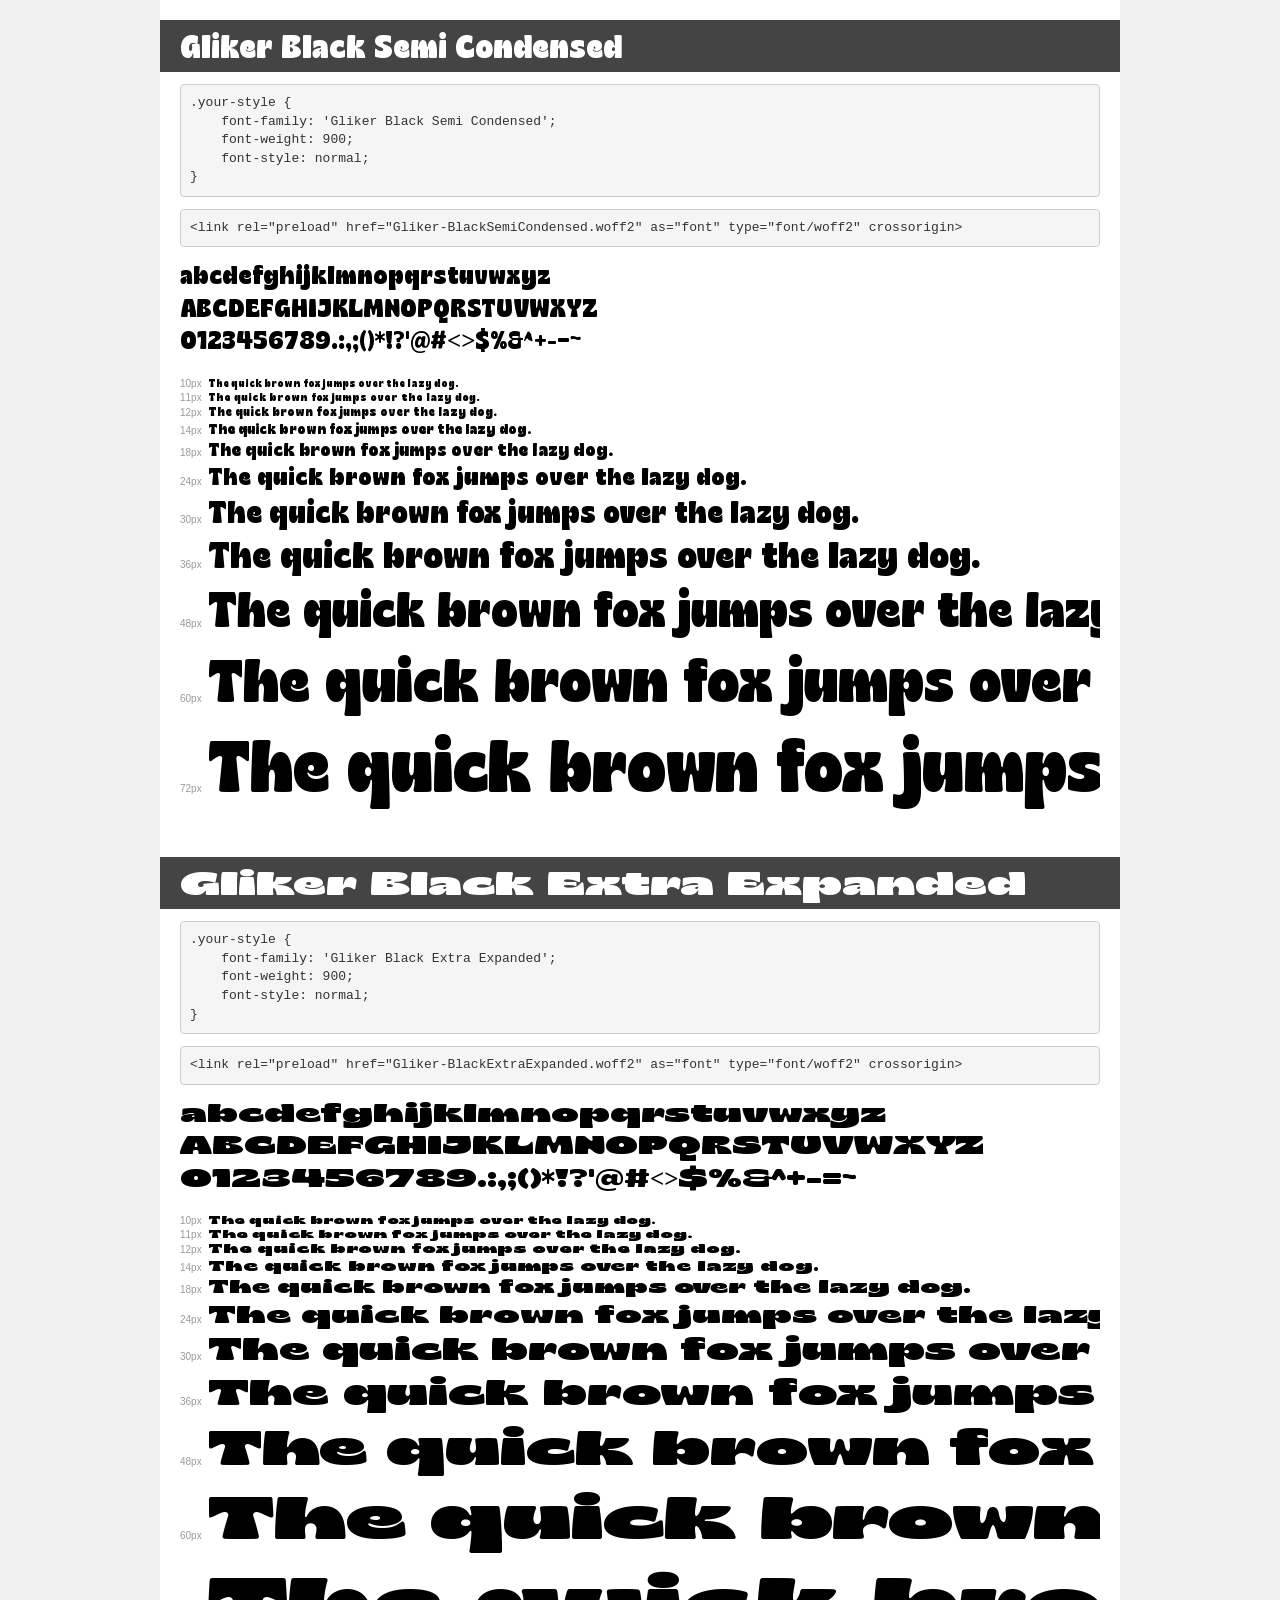
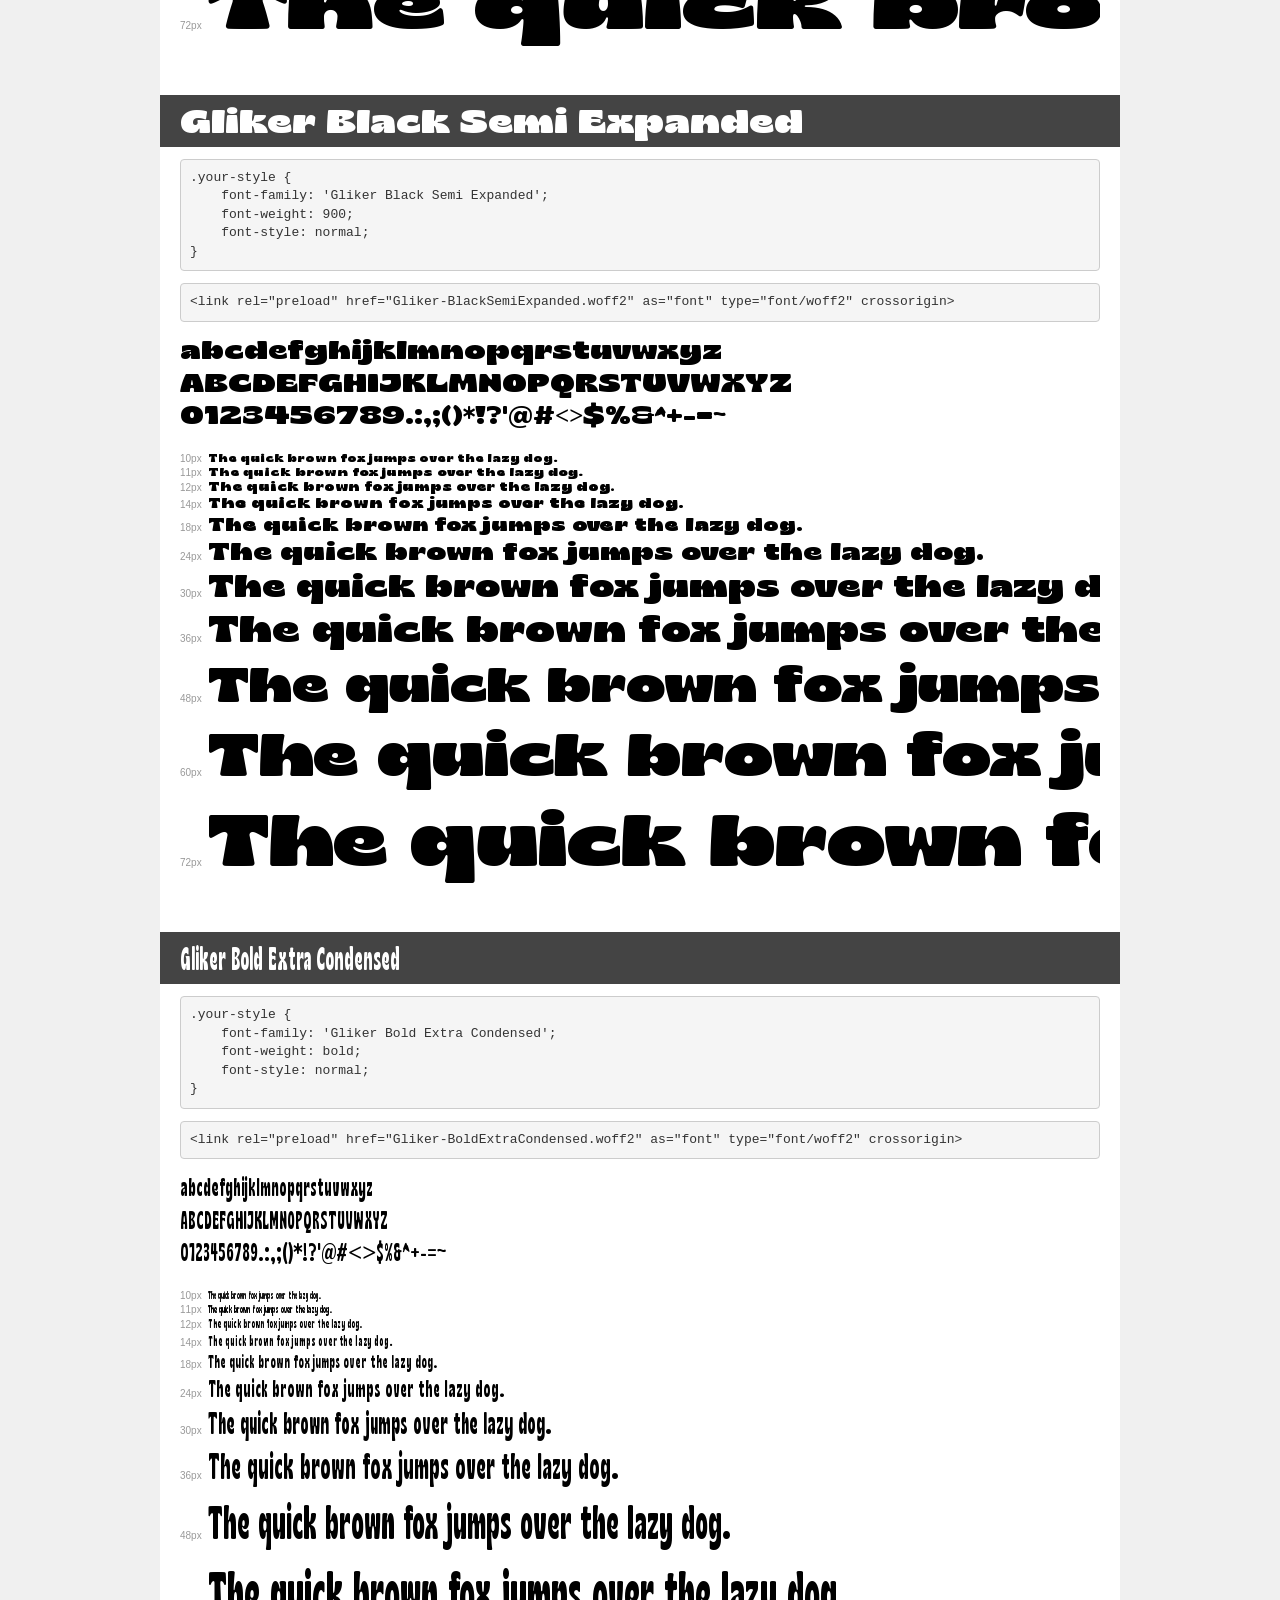
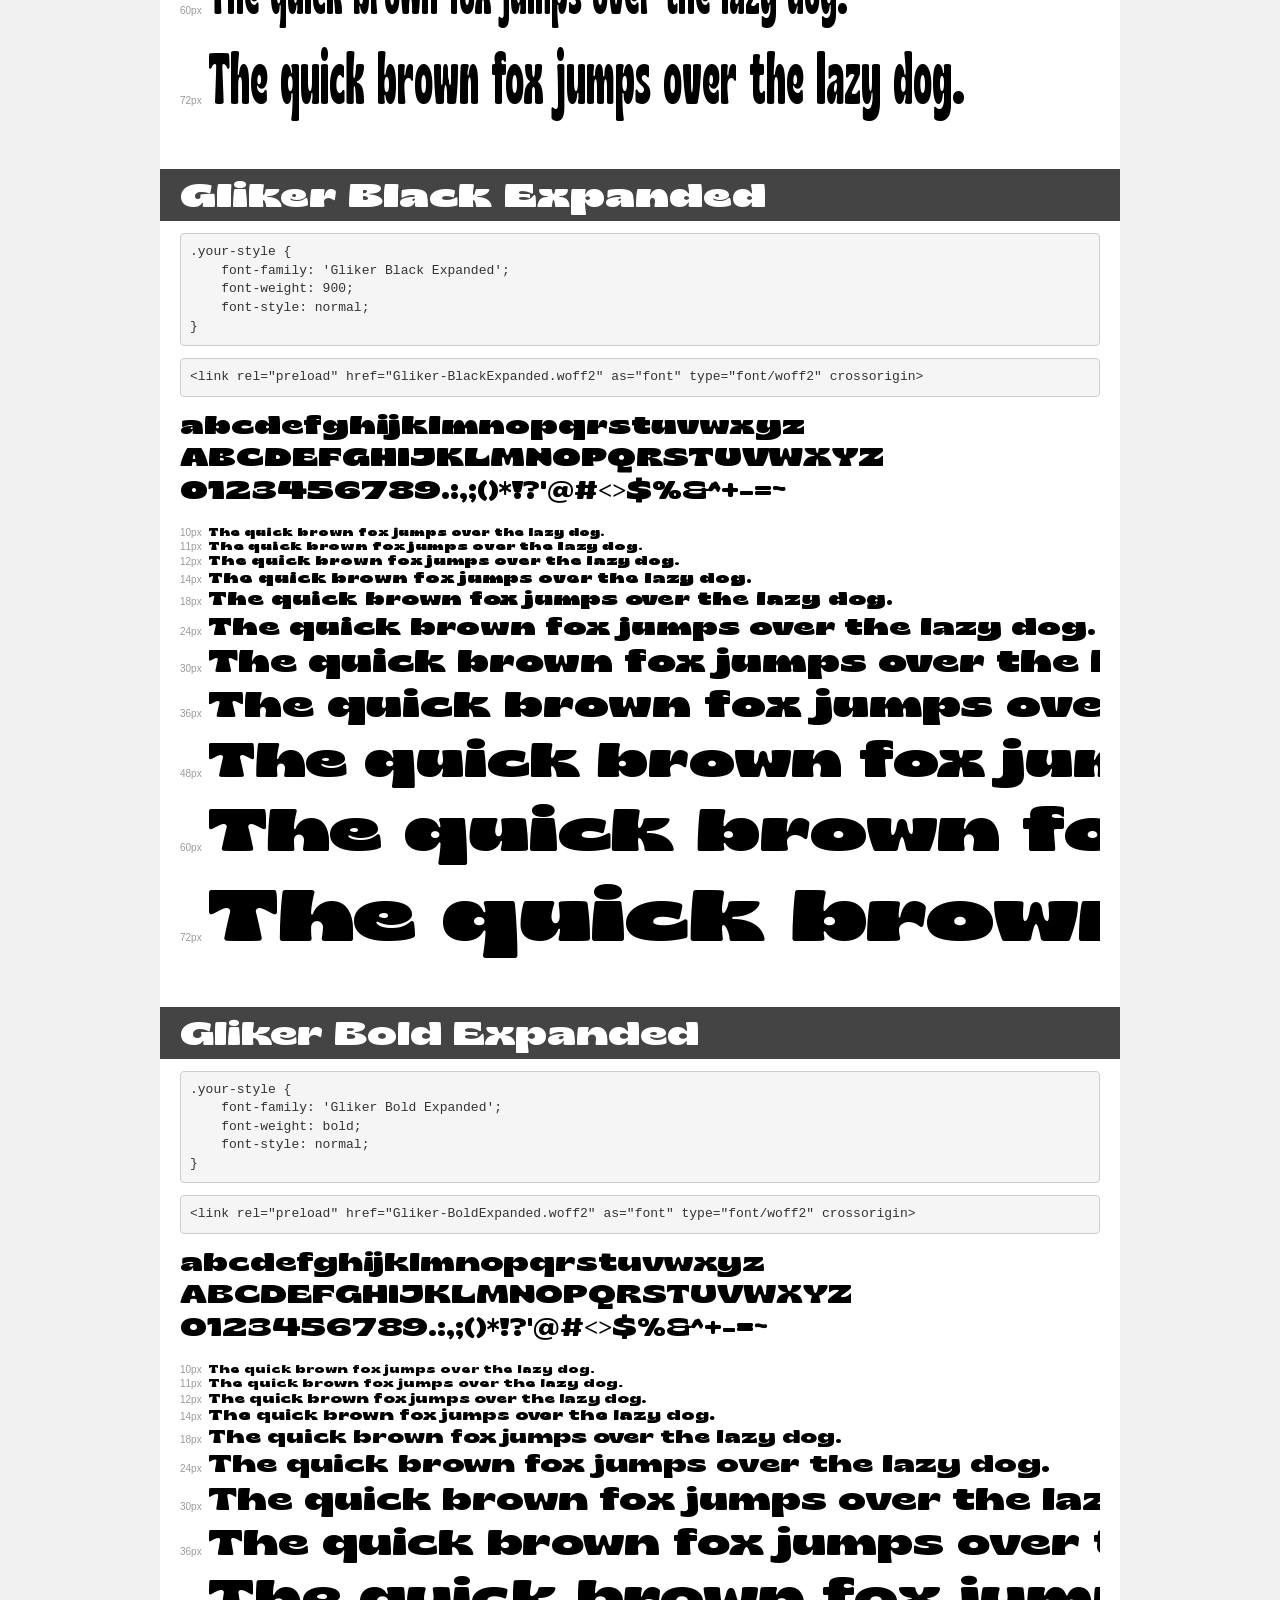
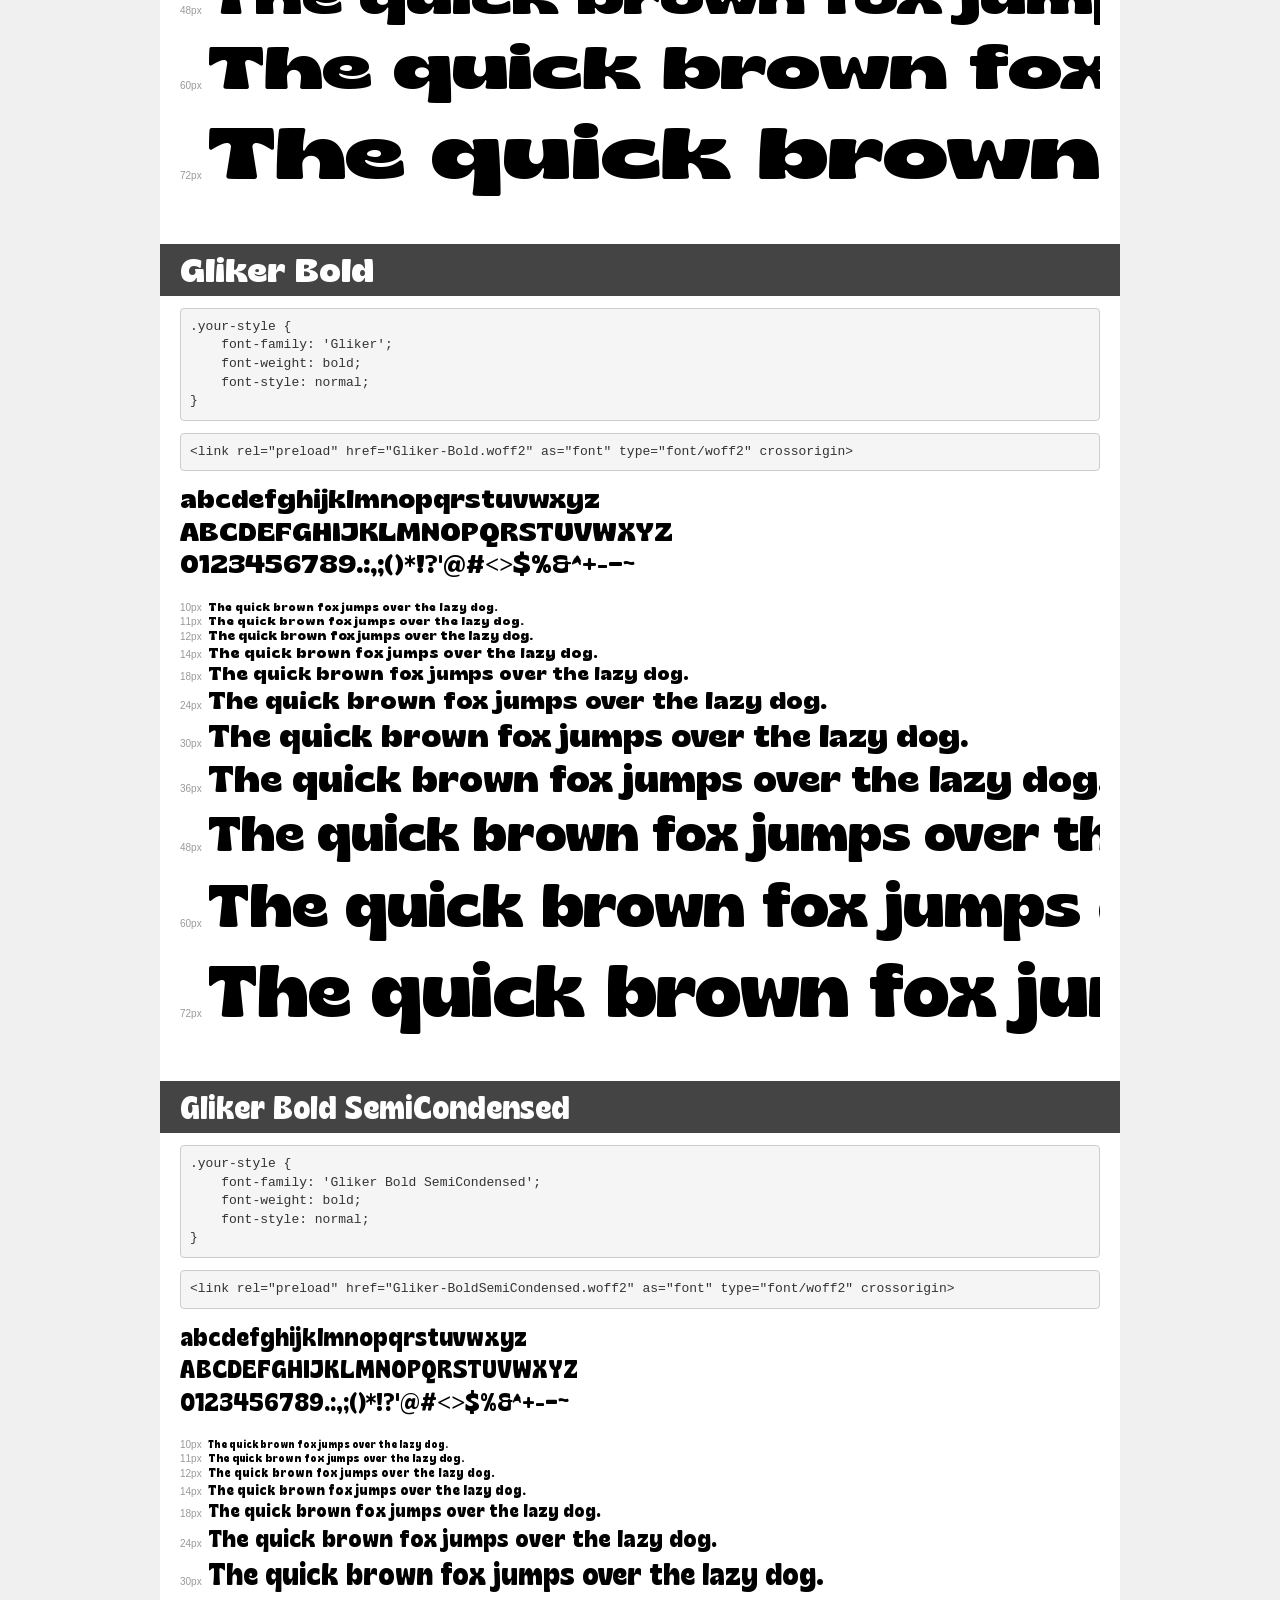
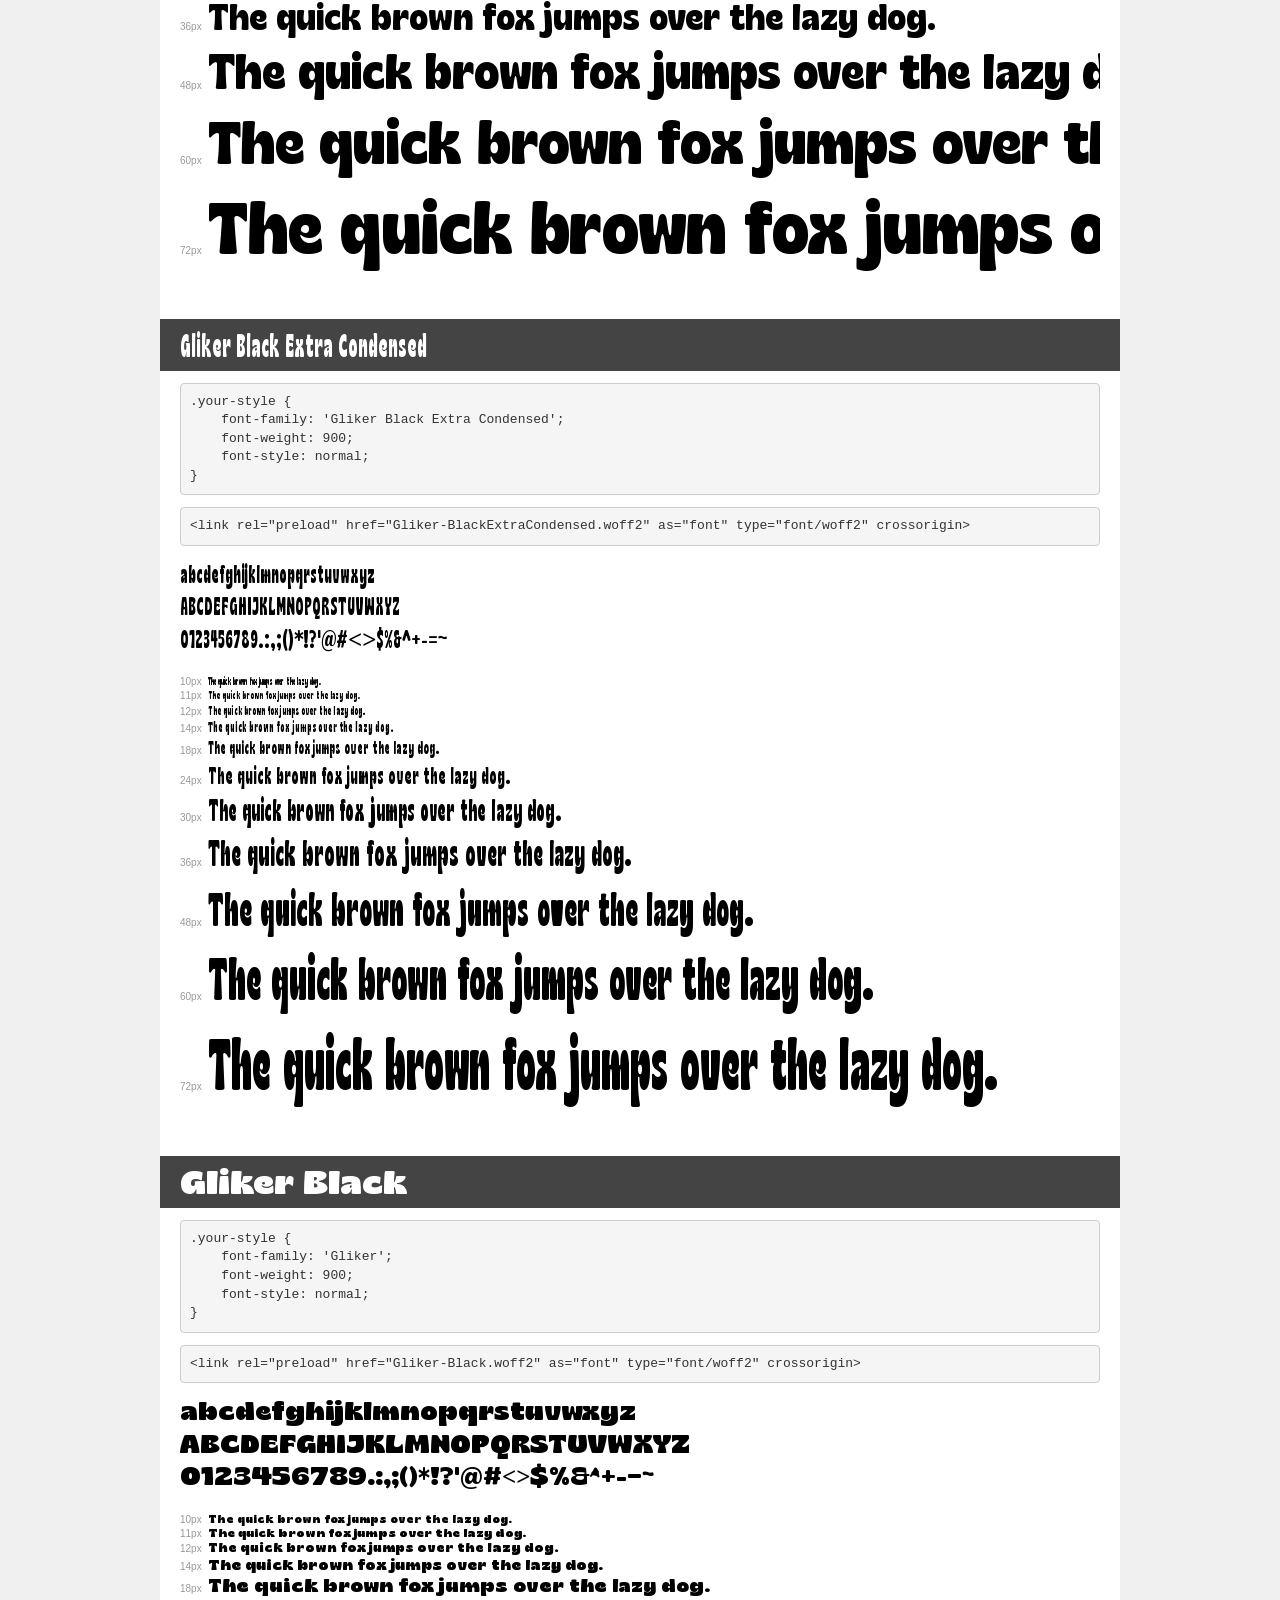
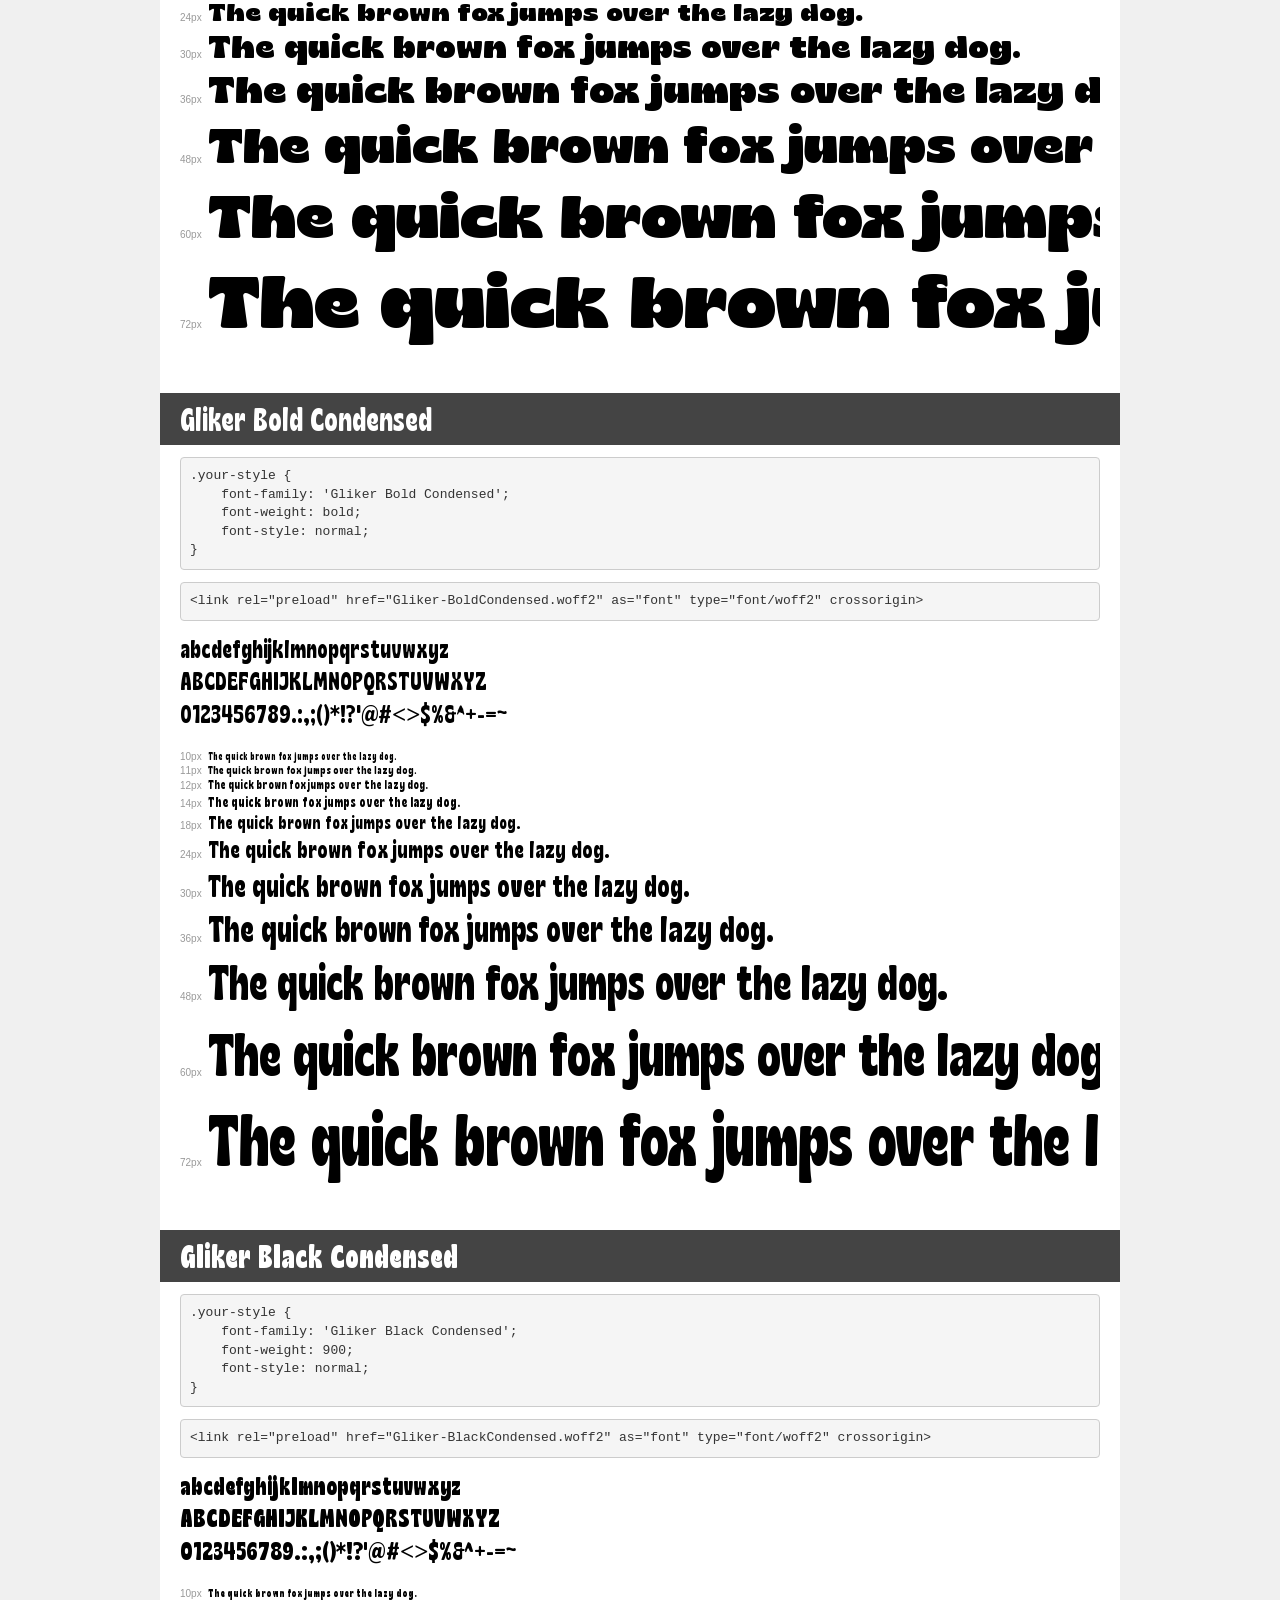
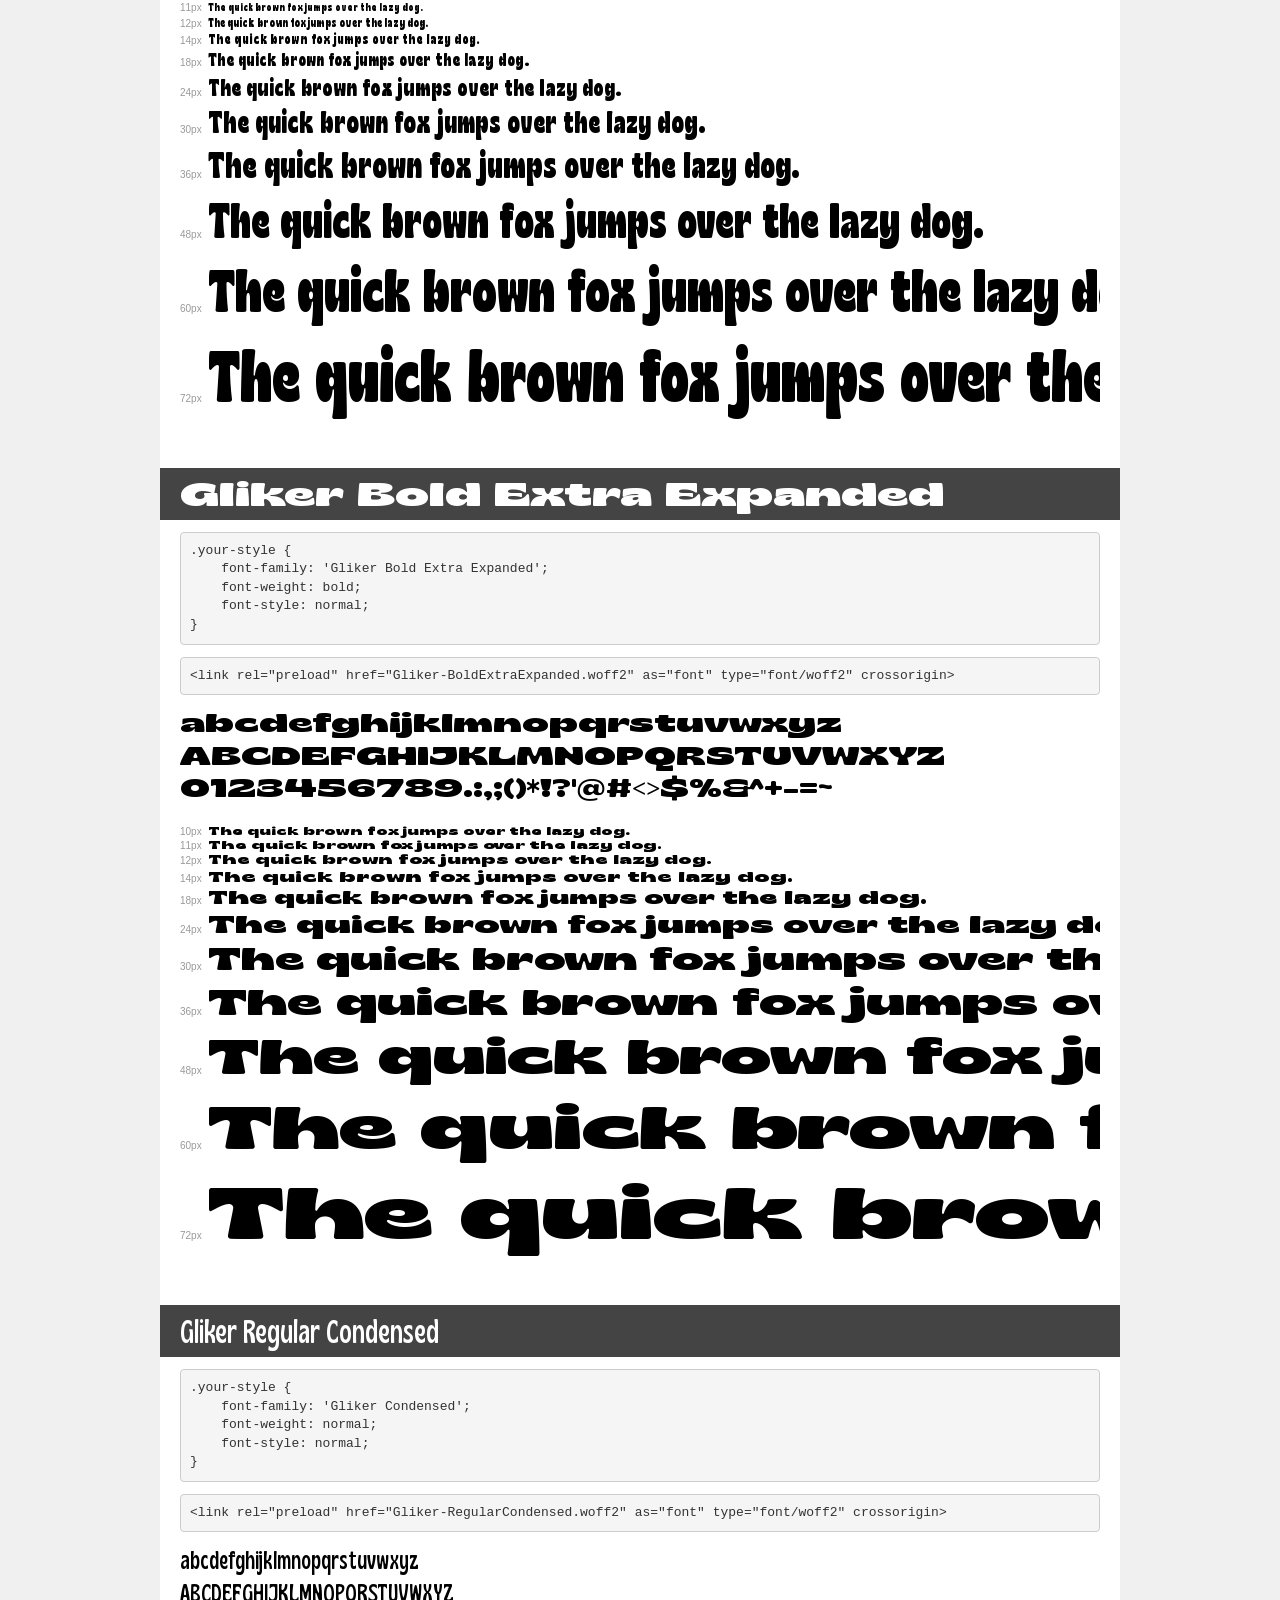
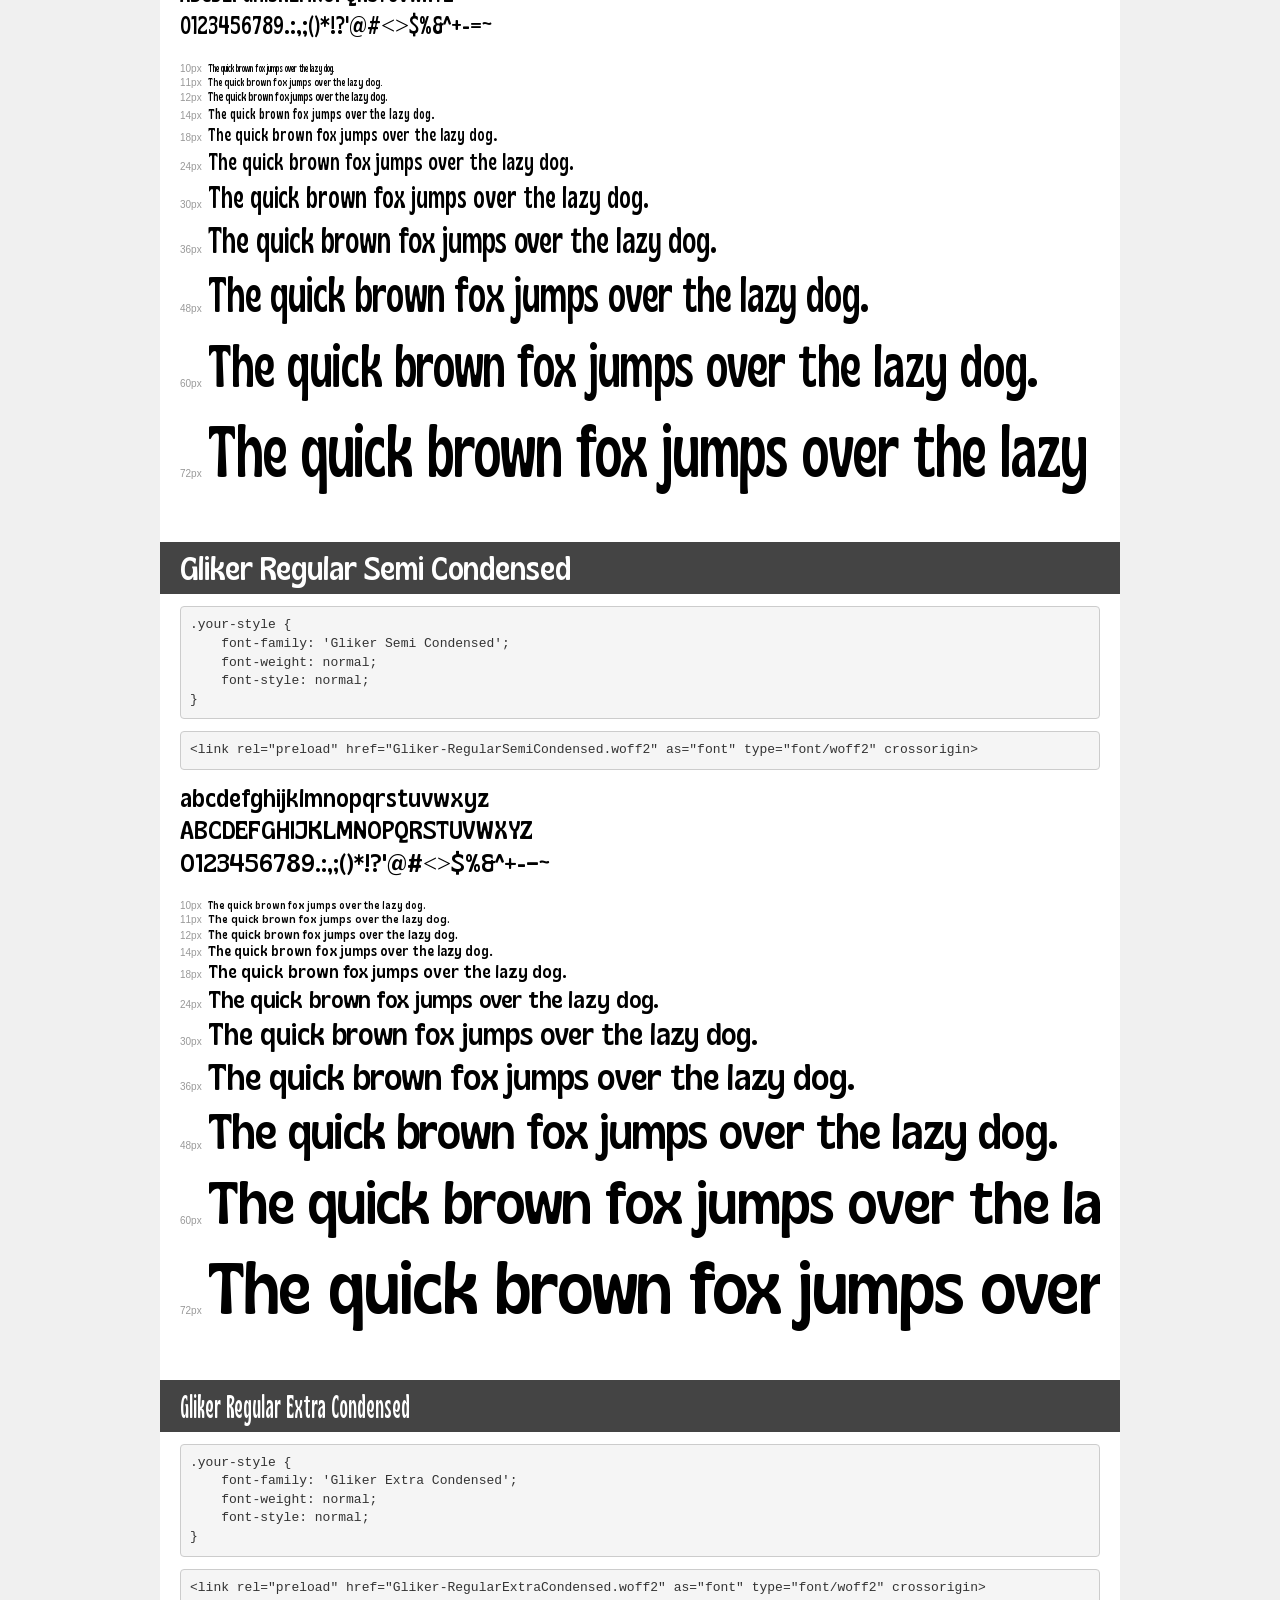
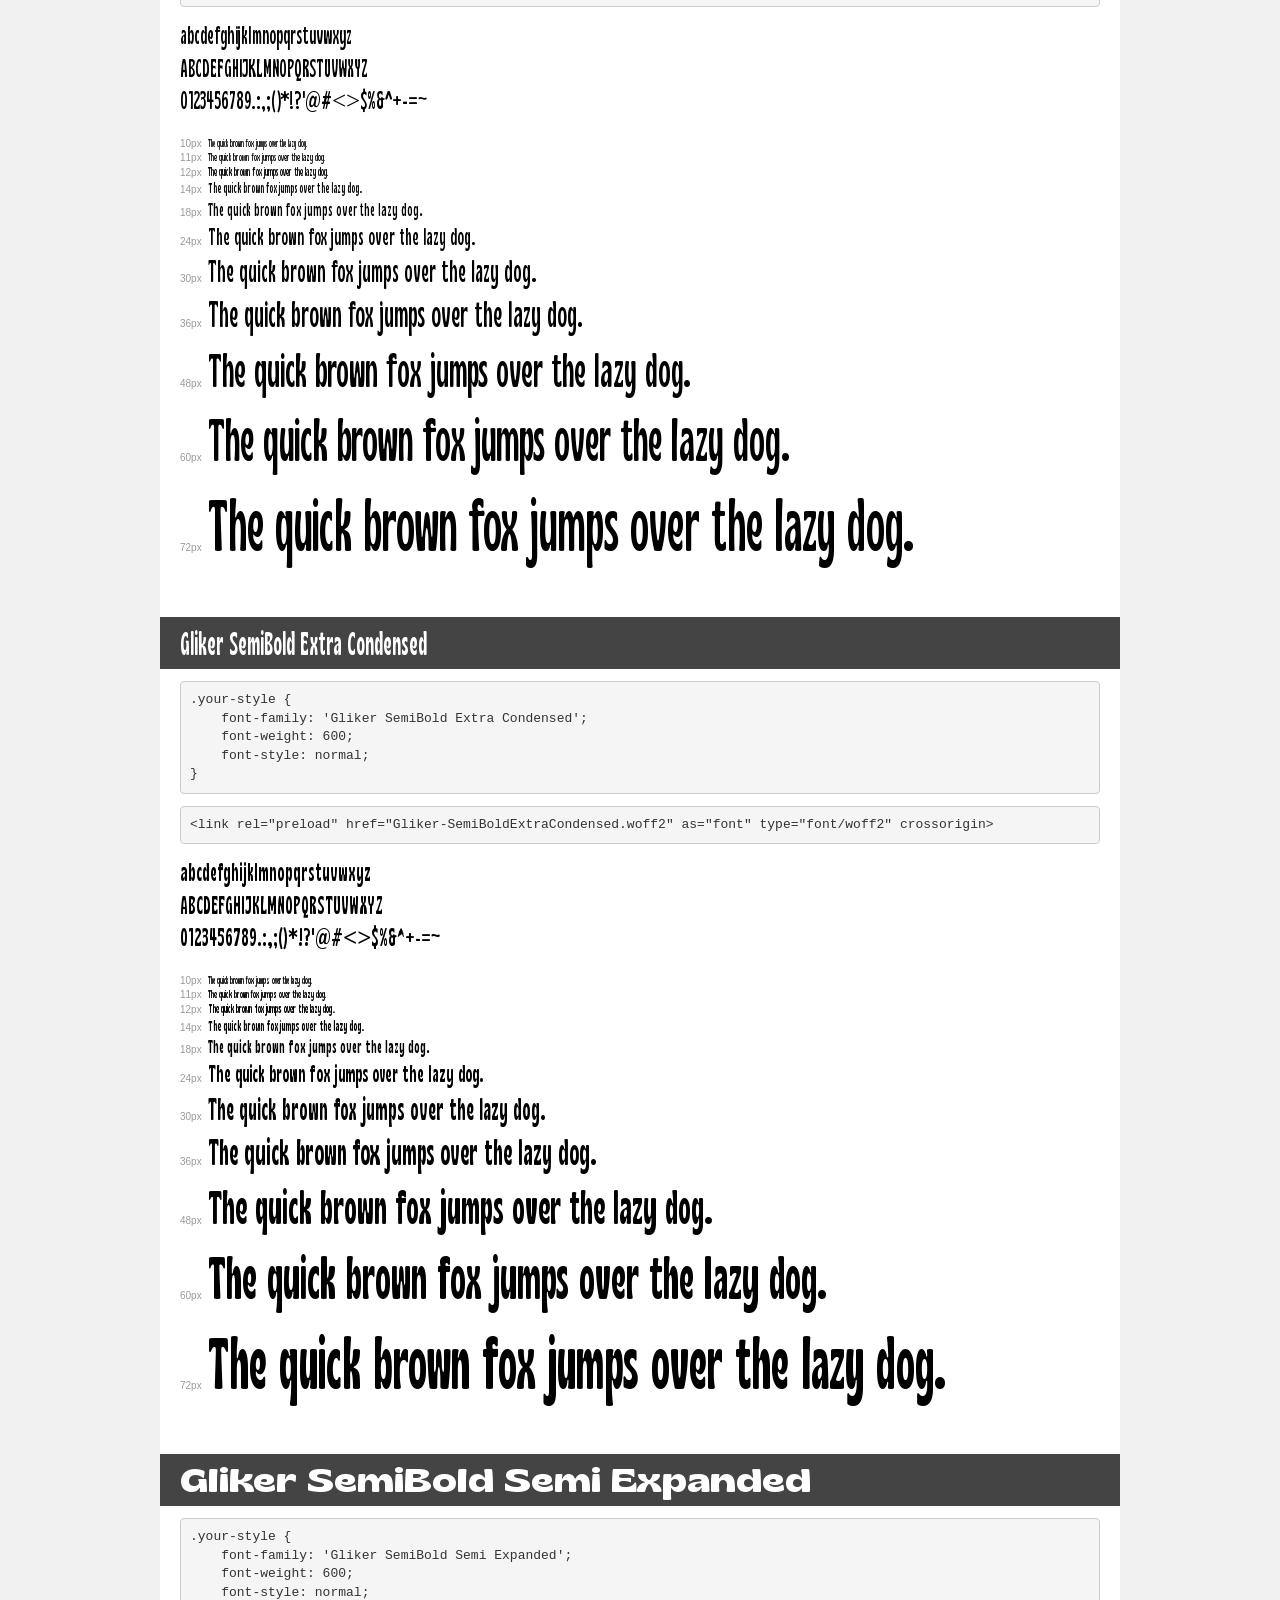
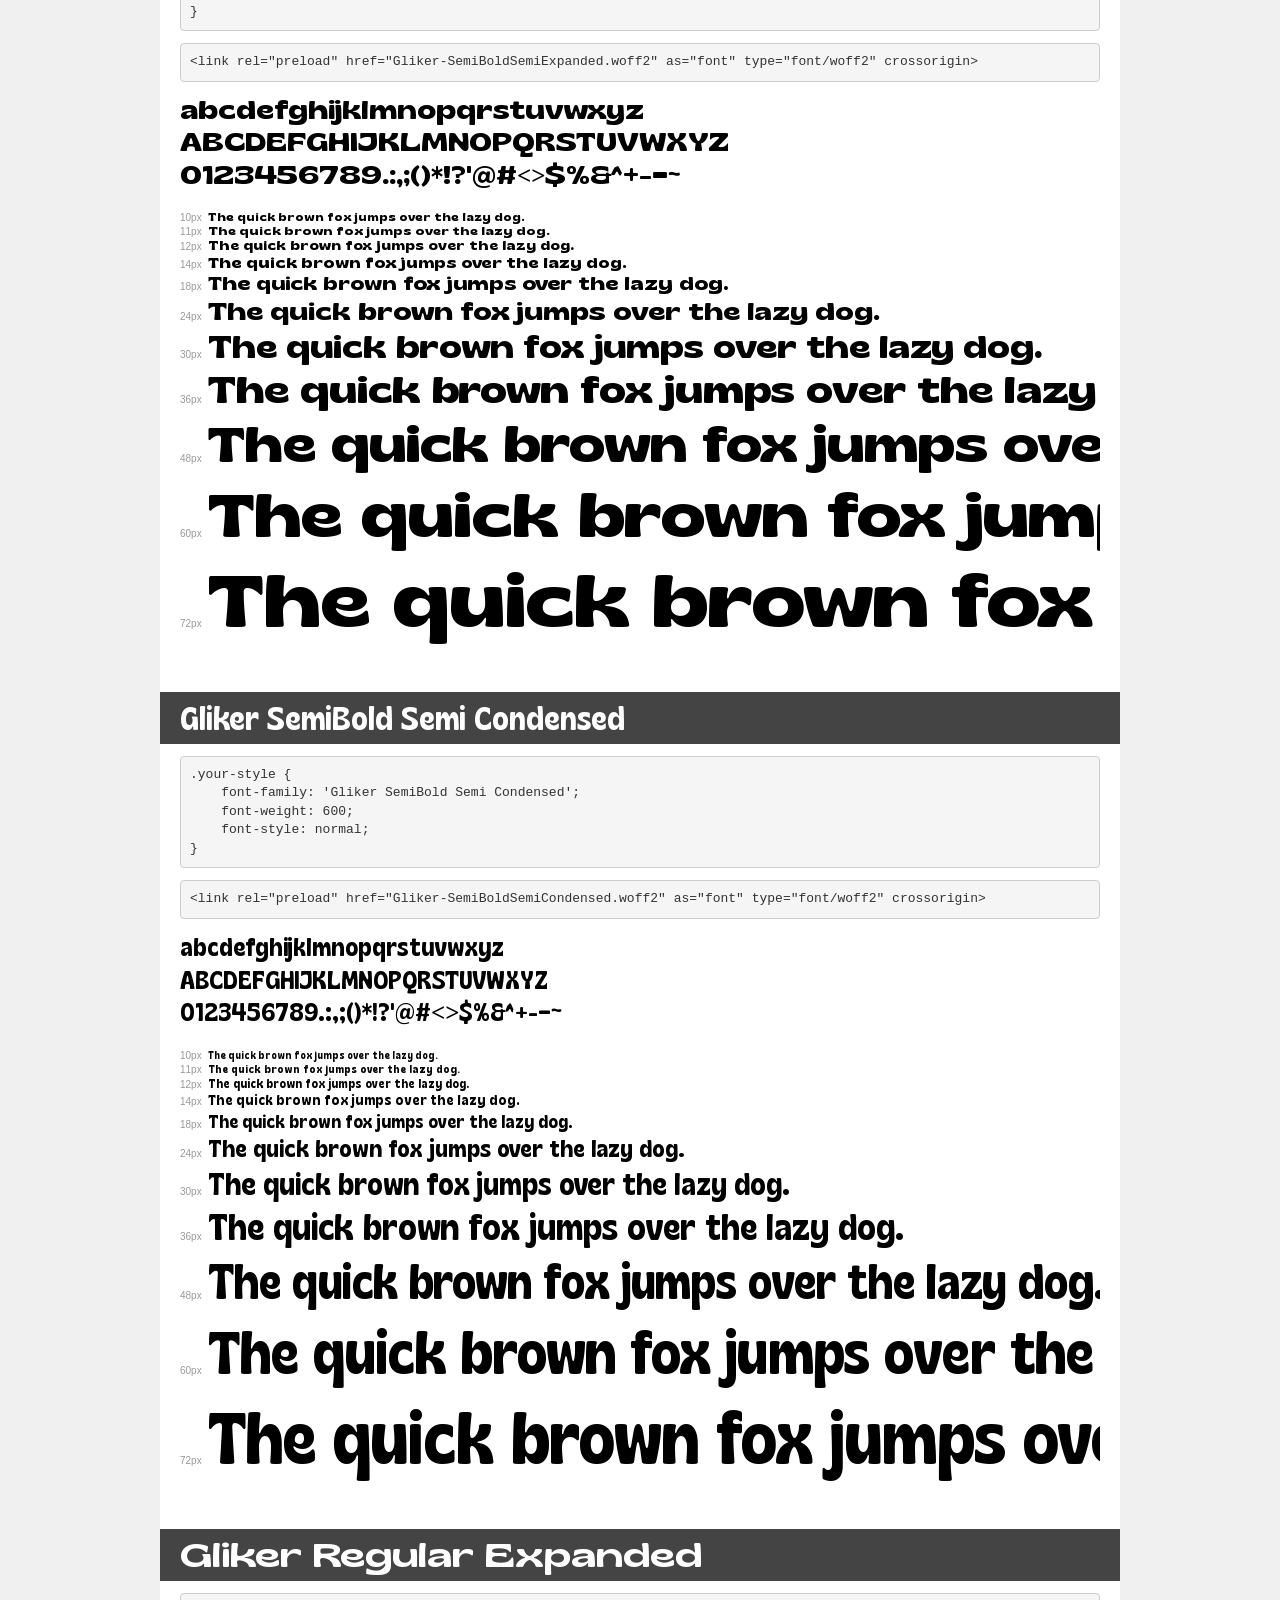
<file: gliker/demo.html>
<!DOCTYPE html>
<html lang="en">
<head>
    <meta charset="utf-8">
    <meta http-equiv="X-UA-Compatible" content="IE=edge">
    <meta name="viewport" content="width=device-width, initial-scale=1">
    <meta name="robots" content="noindex, noarchive">
    <meta name="format-detection" content="telephone=no">
    <title>Transfonter demo</title>
    <link href="stylesheet.css" rel="stylesheet">
    <style>
        /*
        http://meyerweb.com/eric/tools/css/reset/
        v2.0 | 20110126
        License: none (public domain)
        */
        html, body, div, span, applet, object, iframe,
        h1, h2, h3, h4, h5, h6, p, blockquote, pre,
        a, abbr, acronym, address, big, cite, code,
        del, dfn, em, img, ins, kbd, q, s, samp,
        small, strike, strong, sub, sup, tt, var,
        b, u, i, center,
        dl, dt, dd, ol, ul, li,
        fieldset, form, label, legend,
        table, caption, tbody, tfoot, thead, tr, th, td,
        article, aside, canvas, details, embed,
        figure, figcaption, footer, header, hgroup,
        menu, nav, output, ruby, section, summary,
        time, mark, audio, video {
            margin: 0;
            padding: 0;
            border: 0;
            font-size: 100%;
            font: inherit;
            vertical-align: baseline;
        }
        /* HTML5 display-role reset for older browsers */
        article, aside, details, figcaption, figure,
        footer, header, hgroup, menu, nav, section {
            display: block;
        }
        body {
            line-height: 1;
        }
        ol, ul {
            list-style: none;
        }
        blockquote, q {
            quotes: none;
        }
        blockquote:before, blockquote:after,
        q:before, q:after {
            content: '';
            content: none;
        }
        table {
            border-collapse: collapse;
            border-spacing: 0;
        }
        /* demo styles */
        body {
            background: #f0f0f0;
            color: #000;
        }
        .page {
            background: #fff;
            width: 920px;
            margin: 0 auto;
            padding: 20px 20px 0 20px;
            overflow: hidden;
        }
        .font-container {
            overflow-x: auto;
            overflow-y: hidden;
            margin-bottom: 40px;
            line-height: 1.3;
            white-space: nowrap;
            padding-bottom: 5px;
        }
        h1 {
            position: relative;
            background: #444;
            font-size: 32px;
            color: #fff;
            padding: 10px 20px;
            margin: 0 -20px 12px -20px;
        }
        .letters {
            font-size: 25px;
            margin-bottom: 20px;
        }
        .s10:before {
            content: '10px';
        }
        .s11:before {
            content: '11px';
        }
        .s12:before {
            content: '12px';
        }
        .s14:before {
            content: '14px';
        }
        .s18:before {
            content: '18px';
        }
        .s24:before {
            content: '24px';
        }
        .s30:before {
            content: '30px';
        }
        .s36:before {
            content: '36px';
        }
        .s48:before {
            content: '48px';
        }
        .s60:before {
            content: '60px';
        }
        .s72:before {
            content: '72px';
        }
        .s10:before, .s11:before, .s12:before, .s14:before,
        .s18:before, .s24:before, .s30:before, .s36:before,
        .s48:before, .s60:before, .s72:before {
            font-family: Arial, sans-serif;
            font-size: 10px;
            font-weight: normal;
            font-style: normal;
            color: #999;
            padding-right: 6px;
        }
        pre {
            display: block;
            padding: 9px;
            margin: 0 0 12px;
            font-family: Monaco, Menlo, Consolas, "Courier New", monospace;
            font-size: 13px;
            line-height: 1.428571429;
            color: #333;
            font-weight: normal;
            font-style: normal;
            background-color: #f5f5f5;
            border: 1px solid #ccc;
            overflow-x: auto;
            border-radius: 4px;
        }
        /* responsive */
        @media (max-width: 959px) {
            .page {
                width: auto;
                margin: 0;
            }
        }
    </style>
</head>
<body>
<div class="page">
    <div class="demo">
        <h1 style="font-family: 'Gliker Black Semi Condensed'; font-weight: 900; font-style: normal;">Gliker Black Semi Condensed</h1>
        <pre title="Usage">.your-style {
    font-family: 'Gliker Black Semi Condensed';
    font-weight: 900;
    font-style: normal;
}</pre>
        <pre title="Preload (optional)">
&lt;link rel=&quot;preload&quot; href=&quot;Gliker-BlackSemiCondensed.woff2&quot; as=&quot;font&quot; type=&quot;font/woff2&quot; crossorigin&gt;</pre>
        <div class="font-container" style="font-family: 'Gliker Black Semi Condensed'; font-weight: 900; font-style: normal;">
            <p class="letters">
                abcdefghijklmnopqrstuvwxyz<br>
ABCDEFGHIJKLMNOPQRSTUVWXYZ<br>
                0123456789.:,;()*!?'@#&lt;&gt;$%&^+-=~
            </p>
            <p class="s10" style="font-size: 10px;">The quick brown fox jumps over the lazy dog.</p>
            <p class="s11" style="font-size: 11px;">The quick brown fox jumps over the lazy dog.</p>
            <p class="s12" style="font-size: 12px;">The quick brown fox jumps over the lazy dog.</p>
            <p class="s14" style="font-size: 14px;">The quick brown fox jumps over the lazy dog.</p>
            <p class="s18" style="font-size: 18px;">The quick brown fox jumps over the lazy dog.</p>
            <p class="s24" style="font-size: 24px;">The quick brown fox jumps over the lazy dog.</p>
            <p class="s30" style="font-size: 30px;">The quick brown fox jumps over the lazy dog.</p>
            <p class="s36" style="font-size: 36px;">The quick brown fox jumps over the lazy dog.</p>
            <p class="s48" style="font-size: 48px;">The quick brown fox jumps over the lazy dog.</p>
            <p class="s60" style="font-size: 60px;">The quick brown fox jumps over the lazy dog.</p>
            <p class="s72" style="font-size: 72px;">The quick brown fox jumps over the lazy dog.</p>
        </div>
    </div>

    <div class="demo">
        <h1 style="font-family: 'Gliker Black Extra Expanded'; font-weight: 900; font-style: normal;">Gliker Black Extra Expanded</h1>
        <pre title="Usage">.your-style {
    font-family: 'Gliker Black Extra Expanded';
    font-weight: 900;
    font-style: normal;
}</pre>
        <pre title="Preload (optional)">
&lt;link rel=&quot;preload&quot; href=&quot;Gliker-BlackExtraExpanded.woff2&quot; as=&quot;font&quot; type=&quot;font/woff2&quot; crossorigin&gt;</pre>
        <div class="font-container" style="font-family: 'Gliker Black Extra Expanded'; font-weight: 900; font-style: normal;">
            <p class="letters">
                abcdefghijklmnopqrstuvwxyz<br>
ABCDEFGHIJKLMNOPQRSTUVWXYZ<br>
                0123456789.:,;()*!?'@#&lt;&gt;$%&^+-=~
            </p>
            <p class="s10" style="font-size: 10px;">The quick brown fox jumps over the lazy dog.</p>
            <p class="s11" style="font-size: 11px;">The quick brown fox jumps over the lazy dog.</p>
            <p class="s12" style="font-size: 12px;">The quick brown fox jumps over the lazy dog.</p>
            <p class="s14" style="font-size: 14px;">The quick brown fox jumps over the lazy dog.</p>
            <p class="s18" style="font-size: 18px;">The quick brown fox jumps over the lazy dog.</p>
            <p class="s24" style="font-size: 24px;">The quick brown fox jumps over the lazy dog.</p>
            <p class="s30" style="font-size: 30px;">The quick brown fox jumps over the lazy dog.</p>
            <p class="s36" style="font-size: 36px;">The quick brown fox jumps over the lazy dog.</p>
            <p class="s48" style="font-size: 48px;">The quick brown fox jumps over the lazy dog.</p>
            <p class="s60" style="font-size: 60px;">The quick brown fox jumps over the lazy dog.</p>
            <p class="s72" style="font-size: 72px;">The quick brown fox jumps over the lazy dog.</p>
        </div>
    </div>

    <div class="demo">
        <h1 style="font-family: 'Gliker Black Semi Expanded'; font-weight: 900; font-style: normal;">Gliker Black Semi Expanded</h1>
        <pre title="Usage">.your-style {
    font-family: 'Gliker Black Semi Expanded';
    font-weight: 900;
    font-style: normal;
}</pre>
        <pre title="Preload (optional)">
&lt;link rel=&quot;preload&quot; href=&quot;Gliker-BlackSemiExpanded.woff2&quot; as=&quot;font&quot; type=&quot;font/woff2&quot; crossorigin&gt;</pre>
        <div class="font-container" style="font-family: 'Gliker Black Semi Expanded'; font-weight: 900; font-style: normal;">
            <p class="letters">
                abcdefghijklmnopqrstuvwxyz<br>
ABCDEFGHIJKLMNOPQRSTUVWXYZ<br>
                0123456789.:,;()*!?'@#&lt;&gt;$%&^+-=~
            </p>
            <p class="s10" style="font-size: 10px;">The quick brown fox jumps over the lazy dog.</p>
            <p class="s11" style="font-size: 11px;">The quick brown fox jumps over the lazy dog.</p>
            <p class="s12" style="font-size: 12px;">The quick brown fox jumps over the lazy dog.</p>
            <p class="s14" style="font-size: 14px;">The quick brown fox jumps over the lazy dog.</p>
            <p class="s18" style="font-size: 18px;">The quick brown fox jumps over the lazy dog.</p>
            <p class="s24" style="font-size: 24px;">The quick brown fox jumps over the lazy dog.</p>
            <p class="s30" style="font-size: 30px;">The quick brown fox jumps over the lazy dog.</p>
            <p class="s36" style="font-size: 36px;">The quick brown fox jumps over the lazy dog.</p>
            <p class="s48" style="font-size: 48px;">The quick brown fox jumps over the lazy dog.</p>
            <p class="s60" style="font-size: 60px;">The quick brown fox jumps over the lazy dog.</p>
            <p class="s72" style="font-size: 72px;">The quick brown fox jumps over the lazy dog.</p>
        </div>
    </div>

    <div class="demo">
        <h1 style="font-family: 'Gliker Bold Extra Condensed'; font-weight: bold; font-style: normal;">Gliker Bold Extra Condensed</h1>
        <pre title="Usage">.your-style {
    font-family: 'Gliker Bold Extra Condensed';
    font-weight: bold;
    font-style: normal;
}</pre>
        <pre title="Preload (optional)">
&lt;link rel=&quot;preload&quot; href=&quot;Gliker-BoldExtraCondensed.woff2&quot; as=&quot;font&quot; type=&quot;font/woff2&quot; crossorigin&gt;</pre>
        <div class="font-container" style="font-family: 'Gliker Bold Extra Condensed'; font-weight: bold; font-style: normal;">
            <p class="letters">
                abcdefghijklmnopqrstuvwxyz<br>
ABCDEFGHIJKLMNOPQRSTUVWXYZ<br>
                0123456789.:,;()*!?'@#&lt;&gt;$%&^+-=~
            </p>
            <p class="s10" style="font-size: 10px;">The quick brown fox jumps over the lazy dog.</p>
            <p class="s11" style="font-size: 11px;">The quick brown fox jumps over the lazy dog.</p>
            <p class="s12" style="font-size: 12px;">The quick brown fox jumps over the lazy dog.</p>
            <p class="s14" style="font-size: 14px;">The quick brown fox jumps over the lazy dog.</p>
            <p class="s18" style="font-size: 18px;">The quick brown fox jumps over the lazy dog.</p>
            <p class="s24" style="font-size: 24px;">The quick brown fox jumps over the lazy dog.</p>
            <p class="s30" style="font-size: 30px;">The quick brown fox jumps over the lazy dog.</p>
            <p class="s36" style="font-size: 36px;">The quick brown fox jumps over the lazy dog.</p>
            <p class="s48" style="font-size: 48px;">The quick brown fox jumps over the lazy dog.</p>
            <p class="s60" style="font-size: 60px;">The quick brown fox jumps over the lazy dog.</p>
            <p class="s72" style="font-size: 72px;">The quick brown fox jumps over the lazy dog.</p>
        </div>
    </div>

    <div class="demo">
        <h1 style="font-family: 'Gliker Black Expanded'; font-weight: 900; font-style: normal;">Gliker Black Expanded</h1>
        <pre title="Usage">.your-style {
    font-family: 'Gliker Black Expanded';
    font-weight: 900;
    font-style: normal;
}</pre>
        <pre title="Preload (optional)">
&lt;link rel=&quot;preload&quot; href=&quot;Gliker-BlackExpanded.woff2&quot; as=&quot;font&quot; type=&quot;font/woff2&quot; crossorigin&gt;</pre>
        <div class="font-container" style="font-family: 'Gliker Black Expanded'; font-weight: 900; font-style: normal;">
            <p class="letters">
                abcdefghijklmnopqrstuvwxyz<br>
ABCDEFGHIJKLMNOPQRSTUVWXYZ<br>
                0123456789.:,;()*!?'@#&lt;&gt;$%&^+-=~
            </p>
            <p class="s10" style="font-size: 10px;">The quick brown fox jumps over the lazy dog.</p>
            <p class="s11" style="font-size: 11px;">The quick brown fox jumps over the lazy dog.</p>
            <p class="s12" style="font-size: 12px;">The quick brown fox jumps over the lazy dog.</p>
            <p class="s14" style="font-size: 14px;">The quick brown fox jumps over the lazy dog.</p>
            <p class="s18" style="font-size: 18px;">The quick brown fox jumps over the lazy dog.</p>
            <p class="s24" style="font-size: 24px;">The quick brown fox jumps over the lazy dog.</p>
            <p class="s30" style="font-size: 30px;">The quick brown fox jumps over the lazy dog.</p>
            <p class="s36" style="font-size: 36px;">The quick brown fox jumps over the lazy dog.</p>
            <p class="s48" style="font-size: 48px;">The quick brown fox jumps over the lazy dog.</p>
            <p class="s60" style="font-size: 60px;">The quick brown fox jumps over the lazy dog.</p>
            <p class="s72" style="font-size: 72px;">The quick brown fox jumps over the lazy dog.</p>
        </div>
    </div>

    <div class="demo">
        <h1 style="font-family: 'Gliker Bold Expanded'; font-weight: bold; font-style: normal;">Gliker Bold Expanded</h1>
        <pre title="Usage">.your-style {
    font-family: 'Gliker Bold Expanded';
    font-weight: bold;
    font-style: normal;
}</pre>
        <pre title="Preload (optional)">
&lt;link rel=&quot;preload&quot; href=&quot;Gliker-BoldExpanded.woff2&quot; as=&quot;font&quot; type=&quot;font/woff2&quot; crossorigin&gt;</pre>
        <div class="font-container" style="font-family: 'Gliker Bold Expanded'; font-weight: bold; font-style: normal;">
            <p class="letters">
                abcdefghijklmnopqrstuvwxyz<br>
ABCDEFGHIJKLMNOPQRSTUVWXYZ<br>
                0123456789.:,;()*!?'@#&lt;&gt;$%&^+-=~
            </p>
            <p class="s10" style="font-size: 10px;">The quick brown fox jumps over the lazy dog.</p>
            <p class="s11" style="font-size: 11px;">The quick brown fox jumps over the lazy dog.</p>
            <p class="s12" style="font-size: 12px;">The quick brown fox jumps over the lazy dog.</p>
            <p class="s14" style="font-size: 14px;">The quick brown fox jumps over the lazy dog.</p>
            <p class="s18" style="font-size: 18px;">The quick brown fox jumps over the lazy dog.</p>
            <p class="s24" style="font-size: 24px;">The quick brown fox jumps over the lazy dog.</p>
            <p class="s30" style="font-size: 30px;">The quick brown fox jumps over the lazy dog.</p>
            <p class="s36" style="font-size: 36px;">The quick brown fox jumps over the lazy dog.</p>
            <p class="s48" style="font-size: 48px;">The quick brown fox jumps over the lazy dog.</p>
            <p class="s60" style="font-size: 60px;">The quick brown fox jumps over the lazy dog.</p>
            <p class="s72" style="font-size: 72px;">The quick brown fox jumps over the lazy dog.</p>
        </div>
    </div>

    <div class="demo">
        <h1 style="font-family: 'Gliker'; font-weight: bold; font-style: normal;">Gliker Bold</h1>
        <pre title="Usage">.your-style {
    font-family: 'Gliker';
    font-weight: bold;
    font-style: normal;
}</pre>
        <pre title="Preload (optional)">
&lt;link rel=&quot;preload&quot; href=&quot;Gliker-Bold.woff2&quot; as=&quot;font&quot; type=&quot;font/woff2&quot; crossorigin&gt;</pre>
        <div class="font-container" style="font-family: 'Gliker'; font-weight: bold; font-style: normal;">
            <p class="letters">
                abcdefghijklmnopqrstuvwxyz<br>
ABCDEFGHIJKLMNOPQRSTUVWXYZ<br>
                0123456789.:,;()*!?'@#&lt;&gt;$%&^+-=~
            </p>
            <p class="s10" style="font-size: 10px;">The quick brown fox jumps over the lazy dog.</p>
            <p class="s11" style="font-size: 11px;">The quick brown fox jumps over the lazy dog.</p>
            <p class="s12" style="font-size: 12px;">The quick brown fox jumps over the lazy dog.</p>
            <p class="s14" style="font-size: 14px;">The quick brown fox jumps over the lazy dog.</p>
            <p class="s18" style="font-size: 18px;">The quick brown fox jumps over the lazy dog.</p>
            <p class="s24" style="font-size: 24px;">The quick brown fox jumps over the lazy dog.</p>
            <p class="s30" style="font-size: 30px;">The quick brown fox jumps over the lazy dog.</p>
            <p class="s36" style="font-size: 36px;">The quick brown fox jumps over the lazy dog.</p>
            <p class="s48" style="font-size: 48px;">The quick brown fox jumps over the lazy dog.</p>
            <p class="s60" style="font-size: 60px;">The quick brown fox jumps over the lazy dog.</p>
            <p class="s72" style="font-size: 72px;">The quick brown fox jumps over the lazy dog.</p>
        </div>
    </div>

    <div class="demo">
        <h1 style="font-family: 'Gliker Bold SemiCondensed'; font-weight: bold; font-style: normal;">Gliker Bold SemiCondensed</h1>
        <pre title="Usage">.your-style {
    font-family: 'Gliker Bold SemiCondensed';
    font-weight: bold;
    font-style: normal;
}</pre>
        <pre title="Preload (optional)">
&lt;link rel=&quot;preload&quot; href=&quot;Gliker-BoldSemiCondensed.woff2&quot; as=&quot;font&quot; type=&quot;font/woff2&quot; crossorigin&gt;</pre>
        <div class="font-container" style="font-family: 'Gliker Bold SemiCondensed'; font-weight: bold; font-style: normal;">
            <p class="letters">
                abcdefghijklmnopqrstuvwxyz<br>
ABCDEFGHIJKLMNOPQRSTUVWXYZ<br>
                0123456789.:,;()*!?'@#&lt;&gt;$%&^+-=~
            </p>
            <p class="s10" style="font-size: 10px;">The quick brown fox jumps over the lazy dog.</p>
            <p class="s11" style="font-size: 11px;">The quick brown fox jumps over the lazy dog.</p>
            <p class="s12" style="font-size: 12px;">The quick brown fox jumps over the lazy dog.</p>
            <p class="s14" style="font-size: 14px;">The quick brown fox jumps over the lazy dog.</p>
            <p class="s18" style="font-size: 18px;">The quick brown fox jumps over the lazy dog.</p>
            <p class="s24" style="font-size: 24px;">The quick brown fox jumps over the lazy dog.</p>
            <p class="s30" style="font-size: 30px;">The quick brown fox jumps over the lazy dog.</p>
            <p class="s36" style="font-size: 36px;">The quick brown fox jumps over the lazy dog.</p>
            <p class="s48" style="font-size: 48px;">The quick brown fox jumps over the lazy dog.</p>
            <p class="s60" style="font-size: 60px;">The quick brown fox jumps over the lazy dog.</p>
            <p class="s72" style="font-size: 72px;">The quick brown fox jumps over the lazy dog.</p>
        </div>
    </div>

    <div class="demo">
        <h1 style="font-family: 'Gliker Black Extra Condensed'; font-weight: 900; font-style: normal;">Gliker Black Extra Condensed</h1>
        <pre title="Usage">.your-style {
    font-family: 'Gliker Black Extra Condensed';
    font-weight: 900;
    font-style: normal;
}</pre>
        <pre title="Preload (optional)">
&lt;link rel=&quot;preload&quot; href=&quot;Gliker-BlackExtraCondensed.woff2&quot; as=&quot;font&quot; type=&quot;font/woff2&quot; crossorigin&gt;</pre>
        <div class="font-container" style="font-family: 'Gliker Black Extra Condensed'; font-weight: 900; font-style: normal;">
            <p class="letters">
                abcdefghijklmnopqrstuvwxyz<br>
ABCDEFGHIJKLMNOPQRSTUVWXYZ<br>
                0123456789.:,;()*!?'@#&lt;&gt;$%&^+-=~
            </p>
            <p class="s10" style="font-size: 10px;">The quick brown fox jumps over the lazy dog.</p>
            <p class="s11" style="font-size: 11px;">The quick brown fox jumps over the lazy dog.</p>
            <p class="s12" style="font-size: 12px;">The quick brown fox jumps over the lazy dog.</p>
            <p class="s14" style="font-size: 14px;">The quick brown fox jumps over the lazy dog.</p>
            <p class="s18" style="font-size: 18px;">The quick brown fox jumps over the lazy dog.</p>
            <p class="s24" style="font-size: 24px;">The quick brown fox jumps over the lazy dog.</p>
            <p class="s30" style="font-size: 30px;">The quick brown fox jumps over the lazy dog.</p>
            <p class="s36" style="font-size: 36px;">The quick brown fox jumps over the lazy dog.</p>
            <p class="s48" style="font-size: 48px;">The quick brown fox jumps over the lazy dog.</p>
            <p class="s60" style="font-size: 60px;">The quick brown fox jumps over the lazy dog.</p>
            <p class="s72" style="font-size: 72px;">The quick brown fox jumps over the lazy dog.</p>
        </div>
    </div>

    <div class="demo">
        <h1 style="font-family: 'Gliker'; font-weight: 900; font-style: normal;">Gliker Black</h1>
        <pre title="Usage">.your-style {
    font-family: 'Gliker';
    font-weight: 900;
    font-style: normal;
}</pre>
        <pre title="Preload (optional)">
&lt;link rel=&quot;preload&quot; href=&quot;Gliker-Black.woff2&quot; as=&quot;font&quot; type=&quot;font/woff2&quot; crossorigin&gt;</pre>
        <div class="font-container" style="font-family: 'Gliker'; font-weight: 900; font-style: normal;">
            <p class="letters">
                abcdefghijklmnopqrstuvwxyz<br>
ABCDEFGHIJKLMNOPQRSTUVWXYZ<br>
                0123456789.:,;()*!?'@#&lt;&gt;$%&^+-=~
            </p>
            <p class="s10" style="font-size: 10px;">The quick brown fox jumps over the lazy dog.</p>
            <p class="s11" style="font-size: 11px;">The quick brown fox jumps over the lazy dog.</p>
            <p class="s12" style="font-size: 12px;">The quick brown fox jumps over the lazy dog.</p>
            <p class="s14" style="font-size: 14px;">The quick brown fox jumps over the lazy dog.</p>
            <p class="s18" style="font-size: 18px;">The quick brown fox jumps over the lazy dog.</p>
            <p class="s24" style="font-size: 24px;">The quick brown fox jumps over the lazy dog.</p>
            <p class="s30" style="font-size: 30px;">The quick brown fox jumps over the lazy dog.</p>
            <p class="s36" style="font-size: 36px;">The quick brown fox jumps over the lazy dog.</p>
            <p class="s48" style="font-size: 48px;">The quick brown fox jumps over the lazy dog.</p>
            <p class="s60" style="font-size: 60px;">The quick brown fox jumps over the lazy dog.</p>
            <p class="s72" style="font-size: 72px;">The quick brown fox jumps over the lazy dog.</p>
        </div>
    </div>

    <div class="demo">
        <h1 style="font-family: 'Gliker Bold Condensed'; font-weight: bold; font-style: normal;">Gliker Bold Condensed</h1>
        <pre title="Usage">.your-style {
    font-family: 'Gliker Bold Condensed';
    font-weight: bold;
    font-style: normal;
}</pre>
        <pre title="Preload (optional)">
&lt;link rel=&quot;preload&quot; href=&quot;Gliker-BoldCondensed.woff2&quot; as=&quot;font&quot; type=&quot;font/woff2&quot; crossorigin&gt;</pre>
        <div class="font-container" style="font-family: 'Gliker Bold Condensed'; font-weight: bold; font-style: normal;">
            <p class="letters">
                abcdefghijklmnopqrstuvwxyz<br>
ABCDEFGHIJKLMNOPQRSTUVWXYZ<br>
                0123456789.:,;()*!?'@#&lt;&gt;$%&^+-=~
            </p>
            <p class="s10" style="font-size: 10px;">The quick brown fox jumps over the lazy dog.</p>
            <p class="s11" style="font-size: 11px;">The quick brown fox jumps over the lazy dog.</p>
            <p class="s12" style="font-size: 12px;">The quick brown fox jumps over the lazy dog.</p>
            <p class="s14" style="font-size: 14px;">The quick brown fox jumps over the lazy dog.</p>
            <p class="s18" style="font-size: 18px;">The quick brown fox jumps over the lazy dog.</p>
            <p class="s24" style="font-size: 24px;">The quick brown fox jumps over the lazy dog.</p>
            <p class="s30" style="font-size: 30px;">The quick brown fox jumps over the lazy dog.</p>
            <p class="s36" style="font-size: 36px;">The quick brown fox jumps over the lazy dog.</p>
            <p class="s48" style="font-size: 48px;">The quick brown fox jumps over the lazy dog.</p>
            <p class="s60" style="font-size: 60px;">The quick brown fox jumps over the lazy dog.</p>
            <p class="s72" style="font-size: 72px;">The quick brown fox jumps over the lazy dog.</p>
        </div>
    </div>

    <div class="demo">
        <h1 style="font-family: 'Gliker Black Condensed'; font-weight: 900; font-style: normal;">Gliker Black Condensed</h1>
        <pre title="Usage">.your-style {
    font-family: 'Gliker Black Condensed';
    font-weight: 900;
    font-style: normal;
}</pre>
        <pre title="Preload (optional)">
&lt;link rel=&quot;preload&quot; href=&quot;Gliker-BlackCondensed.woff2&quot; as=&quot;font&quot; type=&quot;font/woff2&quot; crossorigin&gt;</pre>
        <div class="font-container" style="font-family: 'Gliker Black Condensed'; font-weight: 900; font-style: normal;">
            <p class="letters">
                abcdefghijklmnopqrstuvwxyz<br>
ABCDEFGHIJKLMNOPQRSTUVWXYZ<br>
                0123456789.:,;()*!?'@#&lt;&gt;$%&^+-=~
            </p>
            <p class="s10" style="font-size: 10px;">The quick brown fox jumps over the lazy dog.</p>
            <p class="s11" style="font-size: 11px;">The quick brown fox jumps over the lazy dog.</p>
            <p class="s12" style="font-size: 12px;">The quick brown fox jumps over the lazy dog.</p>
            <p class="s14" style="font-size: 14px;">The quick brown fox jumps over the lazy dog.</p>
            <p class="s18" style="font-size: 18px;">The quick brown fox jumps over the lazy dog.</p>
            <p class="s24" style="font-size: 24px;">The quick brown fox jumps over the lazy dog.</p>
            <p class="s30" style="font-size: 30px;">The quick brown fox jumps over the lazy dog.</p>
            <p class="s36" style="font-size: 36px;">The quick brown fox jumps over the lazy dog.</p>
            <p class="s48" style="font-size: 48px;">The quick brown fox jumps over the lazy dog.</p>
            <p class="s60" style="font-size: 60px;">The quick brown fox jumps over the lazy dog.</p>
            <p class="s72" style="font-size: 72px;">The quick brown fox jumps over the lazy dog.</p>
        </div>
    </div>

    <div class="demo">
        <h1 style="font-family: 'Gliker Bold Extra Expanded'; font-weight: bold; font-style: normal;">Gliker Bold Extra Expanded</h1>
        <pre title="Usage">.your-style {
    font-family: 'Gliker Bold Extra Expanded';
    font-weight: bold;
    font-style: normal;
}</pre>
        <pre title="Preload (optional)">
&lt;link rel=&quot;preload&quot; href=&quot;Gliker-BoldExtraExpanded.woff2&quot; as=&quot;font&quot; type=&quot;font/woff2&quot; crossorigin&gt;</pre>
        <div class="font-container" style="font-family: 'Gliker Bold Extra Expanded'; font-weight: bold; font-style: normal;">
            <p class="letters">
                abcdefghijklmnopqrstuvwxyz<br>
ABCDEFGHIJKLMNOPQRSTUVWXYZ<br>
                0123456789.:,;()*!?'@#&lt;&gt;$%&^+-=~
            </p>
            <p class="s10" style="font-size: 10px;">The quick brown fox jumps over the lazy dog.</p>
            <p class="s11" style="font-size: 11px;">The quick brown fox jumps over the lazy dog.</p>
            <p class="s12" style="font-size: 12px;">The quick brown fox jumps over the lazy dog.</p>
            <p class="s14" style="font-size: 14px;">The quick brown fox jumps over the lazy dog.</p>
            <p class="s18" style="font-size: 18px;">The quick brown fox jumps over the lazy dog.</p>
            <p class="s24" style="font-size: 24px;">The quick brown fox jumps over the lazy dog.</p>
            <p class="s30" style="font-size: 30px;">The quick brown fox jumps over the lazy dog.</p>
            <p class="s36" style="font-size: 36px;">The quick brown fox jumps over the lazy dog.</p>
            <p class="s48" style="font-size: 48px;">The quick brown fox jumps over the lazy dog.</p>
            <p class="s60" style="font-size: 60px;">The quick brown fox jumps over the lazy dog.</p>
            <p class="s72" style="font-size: 72px;">The quick brown fox jumps over the lazy dog.</p>
        </div>
    </div>

    <div class="demo">
        <h1 style="font-family: 'Gliker Condensed'; font-weight: normal; font-style: normal;">Gliker Regular Condensed</h1>
        <pre title="Usage">.your-style {
    font-family: 'Gliker Condensed';
    font-weight: normal;
    font-style: normal;
}</pre>
        <pre title="Preload (optional)">
&lt;link rel=&quot;preload&quot; href=&quot;Gliker-RegularCondensed.woff2&quot; as=&quot;font&quot; type=&quot;font/woff2&quot; crossorigin&gt;</pre>
        <div class="font-container" style="font-family: 'Gliker Condensed'; font-weight: normal; font-style: normal;">
            <p class="letters">
                abcdefghijklmnopqrstuvwxyz<br>
ABCDEFGHIJKLMNOPQRSTUVWXYZ<br>
                0123456789.:,;()*!?'@#&lt;&gt;$%&^+-=~
            </p>
            <p class="s10" style="font-size: 10px;">The quick brown fox jumps over the lazy dog.</p>
            <p class="s11" style="font-size: 11px;">The quick brown fox jumps over the lazy dog.</p>
            <p class="s12" style="font-size: 12px;">The quick brown fox jumps over the lazy dog.</p>
            <p class="s14" style="font-size: 14px;">The quick brown fox jumps over the lazy dog.</p>
            <p class="s18" style="font-size: 18px;">The quick brown fox jumps over the lazy dog.</p>
            <p class="s24" style="font-size: 24px;">The quick brown fox jumps over the lazy dog.</p>
            <p class="s30" style="font-size: 30px;">The quick brown fox jumps over the lazy dog.</p>
            <p class="s36" style="font-size: 36px;">The quick brown fox jumps over the lazy dog.</p>
            <p class="s48" style="font-size: 48px;">The quick brown fox jumps over the lazy dog.</p>
            <p class="s60" style="font-size: 60px;">The quick brown fox jumps over the lazy dog.</p>
            <p class="s72" style="font-size: 72px;">The quick brown fox jumps over the lazy dog.</p>
        </div>
    </div>

    <div class="demo">
        <h1 style="font-family: 'Gliker Semi Condensed'; font-weight: normal; font-style: normal;">Gliker Regular Semi Condensed</h1>
        <pre title="Usage">.your-style {
    font-family: 'Gliker Semi Condensed';
    font-weight: normal;
    font-style: normal;
}</pre>
        <pre title="Preload (optional)">
&lt;link rel=&quot;preload&quot; href=&quot;Gliker-RegularSemiCondensed.woff2&quot; as=&quot;font&quot; type=&quot;font/woff2&quot; crossorigin&gt;</pre>
        <div class="font-container" style="font-family: 'Gliker Semi Condensed'; font-weight: normal; font-style: normal;">
            <p class="letters">
                abcdefghijklmnopqrstuvwxyz<br>
ABCDEFGHIJKLMNOPQRSTUVWXYZ<br>
                0123456789.:,;()*!?'@#&lt;&gt;$%&^+-=~
            </p>
            <p class="s10" style="font-size: 10px;">The quick brown fox jumps over the lazy dog.</p>
            <p class="s11" style="font-size: 11px;">The quick brown fox jumps over the lazy dog.</p>
            <p class="s12" style="font-size: 12px;">The quick brown fox jumps over the lazy dog.</p>
            <p class="s14" style="font-size: 14px;">The quick brown fox jumps over the lazy dog.</p>
            <p class="s18" style="font-size: 18px;">The quick brown fox jumps over the lazy dog.</p>
            <p class="s24" style="font-size: 24px;">The quick brown fox jumps over the lazy dog.</p>
            <p class="s30" style="font-size: 30px;">The quick brown fox jumps over the lazy dog.</p>
            <p class="s36" style="font-size: 36px;">The quick brown fox jumps over the lazy dog.</p>
            <p class="s48" style="font-size: 48px;">The quick brown fox jumps over the lazy dog.</p>
            <p class="s60" style="font-size: 60px;">The quick brown fox jumps over the lazy dog.</p>
            <p class="s72" style="font-size: 72px;">The quick brown fox jumps over the lazy dog.</p>
        </div>
    </div>

    <div class="demo">
        <h1 style="font-family: 'Gliker Extra Condensed'; font-weight: normal; font-style: normal;">Gliker Regular Extra Condensed</h1>
        <pre title="Usage">.your-style {
    font-family: 'Gliker Extra Condensed';
    font-weight: normal;
    font-style: normal;
}</pre>
        <pre title="Preload (optional)">
&lt;link rel=&quot;preload&quot; href=&quot;Gliker-RegularExtraCondensed.woff2&quot; as=&quot;font&quot; type=&quot;font/woff2&quot; crossorigin&gt;</pre>
        <div class="font-container" style="font-family: 'Gliker Extra Condensed'; font-weight: normal; font-style: normal;">
            <p class="letters">
                abcdefghijklmnopqrstuvwxyz<br>
ABCDEFGHIJKLMNOPQRSTUVWXYZ<br>
                0123456789.:,;()*!?'@#&lt;&gt;$%&^+-=~
            </p>
            <p class="s10" style="font-size: 10px;">The quick brown fox jumps over the lazy dog.</p>
            <p class="s11" style="font-size: 11px;">The quick brown fox jumps over the lazy dog.</p>
            <p class="s12" style="font-size: 12px;">The quick brown fox jumps over the lazy dog.</p>
            <p class="s14" style="font-size: 14px;">The quick brown fox jumps over the lazy dog.</p>
            <p class="s18" style="font-size: 18px;">The quick brown fox jumps over the lazy dog.</p>
            <p class="s24" style="font-size: 24px;">The quick brown fox jumps over the lazy dog.</p>
            <p class="s30" style="font-size: 30px;">The quick brown fox jumps over the lazy dog.</p>
            <p class="s36" style="font-size: 36px;">The quick brown fox jumps over the lazy dog.</p>
            <p class="s48" style="font-size: 48px;">The quick brown fox jumps over the lazy dog.</p>
            <p class="s60" style="font-size: 60px;">The quick brown fox jumps over the lazy dog.</p>
            <p class="s72" style="font-size: 72px;">The quick brown fox jumps over the lazy dog.</p>
        </div>
    </div>

    <div class="demo">
        <h1 style="font-family: 'Gliker SemiBold Extra Condensed'; font-weight: 600; font-style: normal;">Gliker SemiBold Extra Condensed</h1>
        <pre title="Usage">.your-style {
    font-family: 'Gliker SemiBold Extra Condensed';
    font-weight: 600;
    font-style: normal;
}</pre>
        <pre title="Preload (optional)">
&lt;link rel=&quot;preload&quot; href=&quot;Gliker-SemiBoldExtraCondensed.woff2&quot; as=&quot;font&quot; type=&quot;font/woff2&quot; crossorigin&gt;</pre>
        <div class="font-container" style="font-family: 'Gliker SemiBold Extra Condensed'; font-weight: 600; font-style: normal;">
            <p class="letters">
                abcdefghijklmnopqrstuvwxyz<br>
ABCDEFGHIJKLMNOPQRSTUVWXYZ<br>
                0123456789.:,;()*!?'@#&lt;&gt;$%&^+-=~
            </p>
            <p class="s10" style="font-size: 10px;">The quick brown fox jumps over the lazy dog.</p>
            <p class="s11" style="font-size: 11px;">The quick brown fox jumps over the lazy dog.</p>
            <p class="s12" style="font-size: 12px;">The quick brown fox jumps over the lazy dog.</p>
            <p class="s14" style="font-size: 14px;">The quick brown fox jumps over the lazy dog.</p>
            <p class="s18" style="font-size: 18px;">The quick brown fox jumps over the lazy dog.</p>
            <p class="s24" style="font-size: 24px;">The quick brown fox jumps over the lazy dog.</p>
            <p class="s30" style="font-size: 30px;">The quick brown fox jumps over the lazy dog.</p>
            <p class="s36" style="font-size: 36px;">The quick brown fox jumps over the lazy dog.</p>
            <p class="s48" style="font-size: 48px;">The quick brown fox jumps over the lazy dog.</p>
            <p class="s60" style="font-size: 60px;">The quick brown fox jumps over the lazy dog.</p>
            <p class="s72" style="font-size: 72px;">The quick brown fox jumps over the lazy dog.</p>
        </div>
    </div>

    <div class="demo">
        <h1 style="font-family: 'Gliker SemiBold Semi Expanded'; font-weight: 600; font-style: normal;">Gliker SemiBold Semi Expanded</h1>
        <pre title="Usage">.your-style {
    font-family: 'Gliker SemiBold Semi Expanded';
    font-weight: 600;
    font-style: normal;
}</pre>
        <pre title="Preload (optional)">
&lt;link rel=&quot;preload&quot; href=&quot;Gliker-SemiBoldSemiExpanded.woff2&quot; as=&quot;font&quot; type=&quot;font/woff2&quot; crossorigin&gt;</pre>
        <div class="font-container" style="font-family: 'Gliker SemiBold Semi Expanded'; font-weight: 600; font-style: normal;">
            <p class="letters">
                abcdefghijklmnopqrstuvwxyz<br>
ABCDEFGHIJKLMNOPQRSTUVWXYZ<br>
                0123456789.:,;()*!?'@#&lt;&gt;$%&^+-=~
            </p>
            <p class="s10" style="font-size: 10px;">The quick brown fox jumps over the lazy dog.</p>
            <p class="s11" style="font-size: 11px;">The quick brown fox jumps over the lazy dog.</p>
            <p class="s12" style="font-size: 12px;">The quick brown fox jumps over the lazy dog.</p>
            <p class="s14" style="font-size: 14px;">The quick brown fox jumps over the lazy dog.</p>
            <p class="s18" style="font-size: 18px;">The quick brown fox jumps over the lazy dog.</p>
            <p class="s24" style="font-size: 24px;">The quick brown fox jumps over the lazy dog.</p>
            <p class="s30" style="font-size: 30px;">The quick brown fox jumps over the lazy dog.</p>
            <p class="s36" style="font-size: 36px;">The quick brown fox jumps over the lazy dog.</p>
            <p class="s48" style="font-size: 48px;">The quick brown fox jumps over the lazy dog.</p>
            <p class="s60" style="font-size: 60px;">The quick brown fox jumps over the lazy dog.</p>
            <p class="s72" style="font-size: 72px;">The quick brown fox jumps over the lazy dog.</p>
        </div>
    </div>

    <div class="demo">
        <h1 style="font-family: 'Gliker SemiBold Semi Condensed'; font-weight: 600; font-style: normal;">Gliker SemiBold Semi Condensed</h1>
        <pre title="Usage">.your-style {
    font-family: 'Gliker SemiBold Semi Condensed';
    font-weight: 600;
    font-style: normal;
}</pre>
        <pre title="Preload (optional)">
&lt;link rel=&quot;preload&quot; href=&quot;Gliker-SemiBoldSemiCondensed.woff2&quot; as=&quot;font&quot; type=&quot;font/woff2&quot; crossorigin&gt;</pre>
        <div class="font-container" style="font-family: 'Gliker SemiBold Semi Condensed'; font-weight: 600; font-style: normal;">
            <p class="letters">
                abcdefghijklmnopqrstuvwxyz<br>
ABCDEFGHIJKLMNOPQRSTUVWXYZ<br>
                0123456789.:,;()*!?'@#&lt;&gt;$%&^+-=~
            </p>
            <p class="s10" style="font-size: 10px;">The quick brown fox jumps over the lazy dog.</p>
            <p class="s11" style="font-size: 11px;">The quick brown fox jumps over the lazy dog.</p>
            <p class="s12" style="font-size: 12px;">The quick brown fox jumps over the lazy dog.</p>
            <p class="s14" style="font-size: 14px;">The quick brown fox jumps over the lazy dog.</p>
            <p class="s18" style="font-size: 18px;">The quick brown fox jumps over the lazy dog.</p>
            <p class="s24" style="font-size: 24px;">The quick brown fox jumps over the lazy dog.</p>
            <p class="s30" style="font-size: 30px;">The quick brown fox jumps over the lazy dog.</p>
            <p class="s36" style="font-size: 36px;">The quick brown fox jumps over the lazy dog.</p>
            <p class="s48" style="font-size: 48px;">The quick brown fox jumps over the lazy dog.</p>
            <p class="s60" style="font-size: 60px;">The quick brown fox jumps over the lazy dog.</p>
            <p class="s72" style="font-size: 72px;">The quick brown fox jumps over the lazy dog.</p>
        </div>
    </div>

    <div class="demo">
        <h1 style="font-family: 'Gliker Expanded'; font-weight: normal; font-style: normal;">Gliker Regular Expanded</h1>
        <pre title="Usage">.your-style {
    font-family: 'Gliker Expanded';
    font-weight: normal;
    font-style: normal;
}</pre>
        <pre title="Preload (optional)">
&lt;link rel=&quot;preload&quot; href=&quot;Gliker-RegularExpanded.woff2&quot; as=&quot;font&quot; type=&quot;font/woff2&quot; crossorigin&gt;</pre>
        <div class="font-container" style="font-family: 'Gliker Expanded'; font-weight: normal; font-style: normal;">
            <p class="letters">
                abcdefghijklmnopqrstuvwxyz<br>
ABCDEFGHIJKLMNOPQRSTUVWXYZ<br>
                0123456789.:,;()*!?'@#&lt;&gt;$%&^+-=~
            </p>
            <p class="s10" style="font-size: 10px;">The quick brown fox jumps over the lazy dog.</p>
            <p class="s11" style="font-size: 11px;">The quick brown fox jumps over the lazy dog.</p>
            <p class="s12" style="font-size: 12px;">The quick brown fox jumps over the lazy dog.</p>
            <p class="s14" style="font-size: 14px;">The quick brown fox jumps over the lazy dog.</p>
            <p class="s18" style="font-size: 18px;">The quick brown fox jumps over the lazy dog.</p>
            <p class="s24" style="font-size: 24px;">The quick brown fox jumps over the lazy dog.</p>
            <p class="s30" style="font-size: 30px;">The quick brown fox jumps over the lazy dog.</p>
            <p class="s36" style="font-size: 36px;">The quick brown fox jumps over the lazy dog.</p>
            <p class="s48" style="font-size: 48px;">The quick brown fox jumps over the lazy dog.</p>
            <p class="s60" style="font-size: 60px;">The quick brown fox jumps over the lazy dog.</p>
            <p class="s72" style="font-size: 72px;">The quick brown fox jumps over the lazy dog.</p>
        </div>
    </div>

    <div class="demo">
        <h1 style="font-family: 'Gliker SemiBold Condensed'; font-weight: 600; font-style: normal;">Gliker SemiBold Condensed</h1>
        <pre title="Usage">.your-style {
    font-family: 'Gliker SemiBold Condensed';
    font-weight: 600;
    font-style: normal;
}</pre>
        <pre title="Preload (optional)">
&lt;link rel=&quot;preload&quot; href=&quot;Gliker-SemiBoldCondensed.woff2&quot; as=&quot;font&quot; type=&quot;font/woff2&quot; crossorigin&gt;</pre>
        <div class="font-container" style="font-family: 'Gliker SemiBold Condensed'; font-weight: 600; font-style: normal;">
            <p class="letters">
                abcdefghijklmnopqrstuvwxyz<br>
ABCDEFGHIJKLMNOPQRSTUVWXYZ<br>
                0123456789.:,;()*!?'@#&lt;&gt;$%&^+-=~
            </p>
            <p class="s10" style="font-size: 10px;">The quick brown fox jumps over the lazy dog.</p>
            <p class="s11" style="font-size: 11px;">The quick brown fox jumps over the lazy dog.</p>
            <p class="s12" style="font-size: 12px;">The quick brown fox jumps over the lazy dog.</p>
            <p class="s14" style="font-size: 14px;">The quick brown fox jumps over the lazy dog.</p>
            <p class="s18" style="font-size: 18px;">The quick brown fox jumps over the lazy dog.</p>
            <p class="s24" style="font-size: 24px;">The quick brown fox jumps over the lazy dog.</p>
            <p class="s30" style="font-size: 30px;">The quick brown fox jumps over the lazy dog.</p>
            <p class="s36" style="font-size: 36px;">The quick brown fox jumps over the lazy dog.</p>
            <p class="s48" style="font-size: 48px;">The quick brown fox jumps over the lazy dog.</p>
            <p class="s60" style="font-size: 60px;">The quick brown fox jumps over the lazy dog.</p>
            <p class="s72" style="font-size: 72px;">The quick brown fox jumps over the lazy dog.</p>
        </div>
    </div>

    <div class="demo">
        <h1 style="font-family: 'Gliker Extra Expanded'; font-weight: normal; font-style: normal;">Gliker Regular Extra Expanded</h1>
        <pre title="Usage">.your-style {
    font-family: 'Gliker Extra Expanded';
    font-weight: normal;
    font-style: normal;
}</pre>
        <pre title="Preload (optional)">
&lt;link rel=&quot;preload&quot; href=&quot;Gliker-RegularExtraExpanded.woff2&quot; as=&quot;font&quot; type=&quot;font/woff2&quot; crossorigin&gt;</pre>
        <div class="font-container" style="font-family: 'Gliker Extra Expanded'; font-weight: normal; font-style: normal;">
            <p class="letters">
                abcdefghijklmnopqrstuvwxyz<br>
ABCDEFGHIJKLMNOPQRSTUVWXYZ<br>
                0123456789.:,;()*!?'@#&lt;&gt;$%&^+-=~
            </p>
            <p class="s10" style="font-size: 10px;">The quick brown fox jumps over the lazy dog.</p>
            <p class="s11" style="font-size: 11px;">The quick brown fox jumps over the lazy dog.</p>
            <p class="s12" style="font-size: 12px;">The quick brown fox jumps over the lazy dog.</p>
            <p class="s14" style="font-size: 14px;">The quick brown fox jumps over the lazy dog.</p>
            <p class="s18" style="font-size: 18px;">The quick brown fox jumps over the lazy dog.</p>
            <p class="s24" style="font-size: 24px;">The quick brown fox jumps over the lazy dog.</p>
            <p class="s30" style="font-size: 30px;">The quick brown fox jumps over the lazy dog.</p>
            <p class="s36" style="font-size: 36px;">The quick brown fox jumps over the lazy dog.</p>
            <p class="s48" style="font-size: 48px;">The quick brown fox jumps over the lazy dog.</p>
            <p class="s60" style="font-size: 60px;">The quick brown fox jumps over the lazy dog.</p>
            <p class="s72" style="font-size: 72px;">The quick brown fox jumps over the lazy dog.</p>
        </div>
    </div>

    <div class="demo">
        <h1 style="font-family: 'Gliker'; font-weight: 600; font-style: normal;">Gliker SemiBold</h1>
        <pre title="Usage">.your-style {
    font-family: 'Gliker';
    font-weight: 600;
    font-style: normal;
}</pre>
        <pre title="Preload (optional)">
&lt;link rel=&quot;preload&quot; href=&quot;Gliker-SemiBold.woff2&quot; as=&quot;font&quot; type=&quot;font/woff2&quot; crossorigin&gt;</pre>
        <div class="font-container" style="font-family: 'Gliker'; font-weight: 600; font-style: normal;">
            <p class="letters">
                abcdefghijklmnopqrstuvwxyz<br>
ABCDEFGHIJKLMNOPQRSTUVWXYZ<br>
                0123456789.:,;()*!?'@#&lt;&gt;$%&^+-=~
            </p>
            <p class="s10" style="font-size: 10px;">The quick brown fox jumps over the lazy dog.</p>
            <p class="s11" style="font-size: 11px;">The quick brown fox jumps over the lazy dog.</p>
            <p class="s12" style="font-size: 12px;">The quick brown fox jumps over the lazy dog.</p>
            <p class="s14" style="font-size: 14px;">The quick brown fox jumps over the lazy dog.</p>
            <p class="s18" style="font-size: 18px;">The quick brown fox jumps over the lazy dog.</p>
            <p class="s24" style="font-size: 24px;">The quick brown fox jumps over the lazy dog.</p>
            <p class="s30" style="font-size: 30px;">The quick brown fox jumps over the lazy dog.</p>
            <p class="s36" style="font-size: 36px;">The quick brown fox jumps over the lazy dog.</p>
            <p class="s48" style="font-size: 48px;">The quick brown fox jumps over the lazy dog.</p>
            <p class="s60" style="font-size: 60px;">The quick brown fox jumps over the lazy dog.</p>
            <p class="s72" style="font-size: 72px;">The quick brown fox jumps over the lazy dog.</p>
        </div>
    </div>

    <div class="demo">
        <h1 style="font-family: 'Gliker SemiBold Extra Expanded'; font-weight: 600; font-style: normal;">Gliker SemiBold Extra Expanded</h1>
        <pre title="Usage">.your-style {
    font-family: 'Gliker SemiBold Extra Expanded';
    font-weight: 600;
    font-style: normal;
}</pre>
        <pre title="Preload (optional)">
&lt;link rel=&quot;preload&quot; href=&quot;Gliker-SemiBoldExtraExpanded.woff2&quot; as=&quot;font&quot; type=&quot;font/woff2&quot; crossorigin&gt;</pre>
        <div class="font-container" style="font-family: 'Gliker SemiBold Extra Expanded'; font-weight: 600; font-style: normal;">
            <p class="letters">
                abcdefghijklmnopqrstuvwxyz<br>
ABCDEFGHIJKLMNOPQRSTUVWXYZ<br>
                0123456789.:,;()*!?'@#&lt;&gt;$%&^+-=~
            </p>
            <p class="s10" style="font-size: 10px;">The quick brown fox jumps over the lazy dog.</p>
            <p class="s11" style="font-size: 11px;">The quick brown fox jumps over the lazy dog.</p>
            <p class="s12" style="font-size: 12px;">The quick brown fox jumps over the lazy dog.</p>
            <p class="s14" style="font-size: 14px;">The quick brown fox jumps over the lazy dog.</p>
            <p class="s18" style="font-size: 18px;">The quick brown fox jumps over the lazy dog.</p>
            <p class="s24" style="font-size: 24px;">The quick brown fox jumps over the lazy dog.</p>
            <p class="s30" style="font-size: 30px;">The quick brown fox jumps over the lazy dog.</p>
            <p class="s36" style="font-size: 36px;">The quick brown fox jumps over the lazy dog.</p>
            <p class="s48" style="font-size: 48px;">The quick brown fox jumps over the lazy dog.</p>
            <p class="s60" style="font-size: 60px;">The quick brown fox jumps over the lazy dog.</p>
            <p class="s72" style="font-size: 72px;">The quick brown fox jumps over the lazy dog.</p>
        </div>
    </div>

    <div class="demo">
        <h1 style="font-family: 'Gliker'; font-weight: normal; font-style: normal;">Gliker Regular</h1>
        <pre title="Usage">.your-style {
    font-family: 'Gliker';
    font-weight: normal;
    font-style: normal;
}</pre>
        <pre title="Preload (optional)">
&lt;link rel=&quot;preload&quot; href=&quot;Gliker-Regular.woff2&quot; as=&quot;font&quot; type=&quot;font/woff2&quot; crossorigin&gt;</pre>
        <div class="font-container" style="font-family: 'Gliker'; font-weight: normal; font-style: normal;">
            <p class="letters">
                abcdefghijklmnopqrstuvwxyz<br>
ABCDEFGHIJKLMNOPQRSTUVWXYZ<br>
                0123456789.:,;()*!?'@#&lt;&gt;$%&^+-=~
            </p>
            <p class="s10" style="font-size: 10px;">The quick brown fox jumps over the lazy dog.</p>
            <p class="s11" style="font-size: 11px;">The quick brown fox jumps over the lazy dog.</p>
            <p class="s12" style="font-size: 12px;">The quick brown fox jumps over the lazy dog.</p>
            <p class="s14" style="font-size: 14px;">The quick brown fox jumps over the lazy dog.</p>
            <p class="s18" style="font-size: 18px;">The quick brown fox jumps over the lazy dog.</p>
            <p class="s24" style="font-size: 24px;">The quick brown fox jumps over the lazy dog.</p>
            <p class="s30" style="font-size: 30px;">The quick brown fox jumps over the lazy dog.</p>
            <p class="s36" style="font-size: 36px;">The quick brown fox jumps over the lazy dog.</p>
            <p class="s48" style="font-size: 48px;">The quick brown fox jumps over the lazy dog.</p>
            <p class="s60" style="font-size: 60px;">The quick brown fox jumps over the lazy dog.</p>
            <p class="s72" style="font-size: 72px;">The quick brown fox jumps over the lazy dog.</p>
        </div>
    </div>

    <div class="demo">
        <h1 style="font-family: 'Gliker Bold Semi Expanded'; font-weight: bold; font-style: normal;">Gliker Bold Semi Expanded</h1>
        <pre title="Usage">.your-style {
    font-family: 'Gliker Bold Semi Expanded';
    font-weight: bold;
    font-style: normal;
}</pre>
        <pre title="Preload (optional)">
&lt;link rel=&quot;preload&quot; href=&quot;Gliker-BoldSemiExpanded.woff2&quot; as=&quot;font&quot; type=&quot;font/woff2&quot; crossorigin&gt;</pre>
        <div class="font-container" style="font-family: 'Gliker Bold Semi Expanded'; font-weight: bold; font-style: normal;">
            <p class="letters">
                abcdefghijklmnopqrstuvwxyz<br>
ABCDEFGHIJKLMNOPQRSTUVWXYZ<br>
                0123456789.:,;()*!?'@#&lt;&gt;$%&^+-=~
            </p>
            <p class="s10" style="font-size: 10px;">The quick brown fox jumps over the lazy dog.</p>
            <p class="s11" style="font-size: 11px;">The quick brown fox jumps over the lazy dog.</p>
            <p class="s12" style="font-size: 12px;">The quick brown fox jumps over the lazy dog.</p>
            <p class="s14" style="font-size: 14px;">The quick brown fox jumps over the lazy dog.</p>
            <p class="s18" style="font-size: 18px;">The quick brown fox jumps over the lazy dog.</p>
            <p class="s24" style="font-size: 24px;">The quick brown fox jumps over the lazy dog.</p>
            <p class="s30" style="font-size: 30px;">The quick brown fox jumps over the lazy dog.</p>
            <p class="s36" style="font-size: 36px;">The quick brown fox jumps over the lazy dog.</p>
            <p class="s48" style="font-size: 48px;">The quick brown fox jumps over the lazy dog.</p>
            <p class="s60" style="font-size: 60px;">The quick brown fox jumps over the lazy dog.</p>
            <p class="s72" style="font-size: 72px;">The quick brown fox jumps over the lazy dog.</p>
        </div>
    </div>

    <div class="demo">
        <h1 style="font-family: 'Gliker SemiBold Expanded'; font-weight: 600; font-style: normal;">Gliker SemiBold Expanded</h1>
        <pre title="Usage">.your-style {
    font-family: 'Gliker SemiBold Expanded';
    font-weight: 600;
    font-style: normal;
}</pre>
        <pre title="Preload (optional)">
&lt;link rel=&quot;preload&quot; href=&quot;Gliker-SemiBoldExpanded.woff2&quot; as=&quot;font&quot; type=&quot;font/woff2&quot; crossorigin&gt;</pre>
        <div class="font-container" style="font-family: 'Gliker SemiBold Expanded'; font-weight: 600; font-style: normal;">
            <p class="letters">
                abcdefghijklmnopqrstuvwxyz<br>
ABCDEFGHIJKLMNOPQRSTUVWXYZ<br>
                0123456789.:,;()*!?'@#&lt;&gt;$%&^+-=~
            </p>
            <p class="s10" style="font-size: 10px;">The quick brown fox jumps over the lazy dog.</p>
            <p class="s11" style="font-size: 11px;">The quick brown fox jumps over the lazy dog.</p>
            <p class="s12" style="font-size: 12px;">The quick brown fox jumps over the lazy dog.</p>
            <p class="s14" style="font-size: 14px;">The quick brown fox jumps over the lazy dog.</p>
            <p class="s18" style="font-size: 18px;">The quick brown fox jumps over the lazy dog.</p>
            <p class="s24" style="font-size: 24px;">The quick brown fox jumps over the lazy dog.</p>
            <p class="s30" style="font-size: 30px;">The quick brown fox jumps over the lazy dog.</p>
            <p class="s36" style="font-size: 36px;">The quick brown fox jumps over the lazy dog.</p>
            <p class="s48" style="font-size: 48px;">The quick brown fox jumps over the lazy dog.</p>
            <p class="s60" style="font-size: 60px;">The quick brown fox jumps over the lazy dog.</p>
            <p class="s72" style="font-size: 72px;">The quick brown fox jumps over the lazy dog.</p>
        </div>
    </div>

    <div class="demo">
        <h1 style="font-family: 'Gliker Semi Expanded'; font-weight: normal; font-style: normal;">Gliker Regular Semi Expanded</h1>
        <pre title="Usage">.your-style {
    font-family: 'Gliker Semi Expanded';
    font-weight: normal;
    font-style: normal;
}</pre>
        <pre title="Preload (optional)">
&lt;link rel=&quot;preload&quot; href=&quot;Gliker-RegularSemiExpanded.woff2&quot; as=&quot;font&quot; type=&quot;font/woff2&quot; crossorigin&gt;</pre>
        <div class="font-container" style="font-family: 'Gliker Semi Expanded'; font-weight: normal; font-style: normal;">
            <p class="letters">
                abcdefghijklmnopqrstuvwxyz<br>
ABCDEFGHIJKLMNOPQRSTUVWXYZ<br>
                0123456789.:,;()*!?'@#&lt;&gt;$%&^+-=~
            </p>
            <p class="s10" style="font-size: 10px;">The quick brown fox jumps over the lazy dog.</p>
            <p class="s11" style="font-size: 11px;">The quick brown fox jumps over the lazy dog.</p>
            <p class="s12" style="font-size: 12px;">The quick brown fox jumps over the lazy dog.</p>
            <p class="s14" style="font-size: 14px;">The quick brown fox jumps over the lazy dog.</p>
            <p class="s18" style="font-size: 18px;">The quick brown fox jumps over the lazy dog.</p>
            <p class="s24" style="font-size: 24px;">The quick brown fox jumps over the lazy dog.</p>
            <p class="s30" style="font-size: 30px;">The quick brown fox jumps over the lazy dog.</p>
            <p class="s36" style="font-size: 36px;">The quick brown fox jumps over the lazy dog.</p>
            <p class="s48" style="font-size: 48px;">The quick brown fox jumps over the lazy dog.</p>
            <p class="s60" style="font-size: 60px;">The quick brown fox jumps over the lazy dog.</p>
            <p class="s72" style="font-size: 72px;">The quick brown fox jumps over the lazy dog.</p>
        </div>
    </div>

</div>
</body>
</html>
</file>
<file: gliker/stylesheet.css>
@font-face {
    font-family: 'Gliker Black Semi Condensed';
    src: url('Gliker-BlackSemiCondensed.eot');
    src: local('Gliker Black Semi Condensed'), local('Gliker-BlackSemiCondensed'),
        url('Gliker-BlackSemiCondensed.eot?#iefix') format('embedded-opentype'),
        url('Gliker-BlackSemiCondensed.woff2') format('woff2'),
        url('Gliker-BlackSemiCondensed.woff') format('woff'),
        url('Gliker-BlackSemiCondensed.ttf') format('truetype');
    font-weight: 900;
    font-style: normal;
    font-display: swap;
}

@font-face {
    font-family: 'Gliker Black Extra Expanded';
    src: url('Gliker-BlackExtraExpanded.eot');
    src: local('Gliker Black Extra Expanded'), local('Gliker-BlackExtraExpanded'),
        url('Gliker-BlackExtraExpanded.eot?#iefix') format('embedded-opentype'),
        url('Gliker-BlackExtraExpanded.woff2') format('woff2'),
        url('Gliker-BlackExtraExpanded.woff') format('woff'),
        url('Gliker-BlackExtraExpanded.ttf') format('truetype');
    font-weight: 900;
    font-style: normal;
    font-display: swap;
}

@font-face {
    font-family: 'Gliker Black Semi Expanded';
    src: url('Gliker-BlackSemiExpanded.eot');
    src: local('Gliker Black Semi Expanded'), local('Gliker-BlackSemiExpanded'),
        url('Gliker-BlackSemiExpanded.eot?#iefix') format('embedded-opentype'),
        url('Gliker-BlackSemiExpanded.woff2') format('woff2'),
        url('Gliker-BlackSemiExpanded.woff') format('woff'),
        url('Gliker-BlackSemiExpanded.ttf') format('truetype');
    font-weight: 900;
    font-style: normal;
    font-display: swap;
}

@font-face {
    font-family: 'Gliker Bold Extra Condensed';
    src: url('Gliker-BoldExtraCondensed.eot');
    src: local('Gliker Bold Extra Condensed'), local('Gliker-BoldExtraCondensed'),
        url('Gliker-BoldExtraCondensed.eot?#iefix') format('embedded-opentype'),
        url('Gliker-BoldExtraCondensed.woff2') format('woff2'),
        url('Gliker-BoldExtraCondensed.woff') format('woff'),
        url('Gliker-BoldExtraCondensed.ttf') format('truetype');
    font-weight: bold;
    font-style: normal;
    font-display: swap;
}

@font-face {
    font-family: 'Gliker Black Expanded';
    src: url('Gliker-BlackExpanded.eot');
    src: local('Gliker Black Expanded'), local('Gliker-BlackExpanded'),
        url('Gliker-BlackExpanded.eot?#iefix') format('embedded-opentype'),
        url('Gliker-BlackExpanded.woff2') format('woff2'),
        url('Gliker-BlackExpanded.woff') format('woff'),
        url('Gliker-BlackExpanded.ttf') format('truetype');
    font-weight: 900;
    font-style: normal;
    font-display: swap;
}

@font-face {
    font-family: 'Gliker Bold Expanded';
    src: url('Gliker-BoldExpanded.eot');
    src: local('Gliker Bold Expanded'), local('Gliker-BoldExpanded'),
        url('Gliker-BoldExpanded.eot?#iefix') format('embedded-opentype'),
        url('Gliker-BoldExpanded.woff2') format('woff2'),
        url('Gliker-BoldExpanded.woff') format('woff'),
        url('Gliker-BoldExpanded.ttf') format('truetype');
    font-weight: bold;
    font-style: normal;
    font-display: swap;
}

@font-face {
    font-family: 'Gliker';
    src: url('Gliker-Bold.eot');
    src: local('Gliker Bold'), local('Gliker-Bold'),
        url('Gliker-Bold.eot?#iefix') format('embedded-opentype'),
        url('Gliker-Bold.woff2') format('woff2'),
        url('Gliker-Bold.woff') format('woff'),
        url('Gliker-Bold.ttf') format('truetype');
    font-weight: bold;
    font-style: normal;
    font-display: swap;
}

@font-face {
    font-family: 'Gliker Bold SemiCondensed';
    src: url('Gliker-BoldSemiCondensed.eot');
    src: local('Gliker Bold SemiCondensed'), local('Gliker-BoldSemiCondensed'),
        url('Gliker-BoldSemiCondensed.eot?#iefix') format('embedded-opentype'),
        url('Gliker-BoldSemiCondensed.woff2') format('woff2'),
        url('Gliker-BoldSemiCondensed.woff') format('woff'),
        url('Gliker-BoldSemiCondensed.ttf') format('truetype');
    font-weight: bold;
    font-style: normal;
    font-display: swap;
}

@font-face {
    font-family: 'Gliker Black Extra Condensed';
    src: url('Gliker-BlackExtraCondensed.eot');
    src: local('Gliker Black Extra Condensed'), local('Gliker-BlackExtraCondensed'),
        url('Gliker-BlackExtraCondensed.eot?#iefix') format('embedded-opentype'),
        url('Gliker-BlackExtraCondensed.woff2') format('woff2'),
        url('Gliker-BlackExtraCondensed.woff') format('woff'),
        url('Gliker-BlackExtraCondensed.ttf') format('truetype');
    font-weight: 900;
    font-style: normal;
    font-display: swap;
}

@font-face {
    font-family: 'Gliker';
    src: url('Gliker-Black.eot');
    src: local('Gliker Black'), local('Gliker-Black'),
        url('Gliker-Black.eot?#iefix') format('embedded-opentype'),
        url('Gliker-Black.woff2') format('woff2'),
        url('Gliker-Black.woff') format('woff'),
        url('Gliker-Black.ttf') format('truetype');
    font-weight: 900;
    font-style: normal;
    font-display: swap;
}

@font-face {
    font-family: 'Gliker Bold Condensed';
    src: url('Gliker-BoldCondensed.eot');
    src: local('Gliker Bold Condensed'), local('Gliker-BoldCondensed'),
        url('Gliker-BoldCondensed.eot?#iefix') format('embedded-opentype'),
        url('Gliker-BoldCondensed.woff2') format('woff2'),
        url('Gliker-BoldCondensed.woff') format('woff'),
        url('Gliker-BoldCondensed.ttf') format('truetype');
    font-weight: bold;
    font-style: normal;
    font-display: swap;
}

@font-face {
    font-family: 'Gliker Black Condensed';
    src: url('Gliker-BlackCondensed.eot');
    src: local('Gliker Black Condensed'), local('Gliker-BlackCondensed'),
        url('Gliker-BlackCondensed.eot?#iefix') format('embedded-opentype'),
        url('Gliker-BlackCondensed.woff2') format('woff2'),
        url('Gliker-BlackCondensed.woff') format('woff'),
        url('Gliker-BlackCondensed.ttf') format('truetype');
    font-weight: 900;
    font-style: normal;
    font-display: swap;
}

@font-face {
    font-family: 'Gliker Bold Extra Expanded';
    src: url('Gliker-BoldExtraExpanded.eot');
    src: local('Gliker Bold Extra Expanded'), local('Gliker-BoldExtraExpanded'),
        url('Gliker-BoldExtraExpanded.eot?#iefix') format('embedded-opentype'),
        url('Gliker-BoldExtraExpanded.woff2') format('woff2'),
        url('Gliker-BoldExtraExpanded.woff') format('woff'),
        url('Gliker-BoldExtraExpanded.ttf') format('truetype');
    font-weight: bold;
    font-style: normal;
    font-display: swap;
}

@font-face {
    font-family: 'Gliker Condensed';
    src: url('Gliker-RegularCondensed.eot');
    src: local('Gliker Regular Condensed'), local('Gliker-RegularCondensed'),
        url('Gliker-RegularCondensed.eot?#iefix') format('embedded-opentype'),
        url('Gliker-RegularCondensed.woff2') format('woff2'),
        url('Gliker-RegularCondensed.woff') format('woff'),
        url('Gliker-RegularCondensed.ttf') format('truetype');
    font-weight: normal;
    font-style: normal;
    font-display: swap;
}

@font-face {
    font-family: 'Gliker Semi Condensed';
    src: url('Gliker-RegularSemiCondensed.eot');
    src: local('Gliker Regular Semi Condensed'), local('Gliker-RegularSemiCondensed'),
        url('Gliker-RegularSemiCondensed.eot?#iefix') format('embedded-opentype'),
        url('Gliker-RegularSemiCondensed.woff2') format('woff2'),
        url('Gliker-RegularSemiCondensed.woff') format('woff'),
        url('Gliker-RegularSemiCondensed.ttf') format('truetype');
    font-weight: normal;
    font-style: normal;
    font-display: swap;
}

@font-face {
    font-family: 'Gliker Extra Condensed';
    src: url('Gliker-RegularExtraCondensed.eot');
    src: local('Gliker Regular Extra Condensed'), local('Gliker-RegularExtraCondensed'),
        url('Gliker-RegularExtraCondensed.eot?#iefix') format('embedded-opentype'),
        url('Gliker-RegularExtraCondensed.woff2') format('woff2'),
        url('Gliker-RegularExtraCondensed.woff') format('woff'),
        url('Gliker-RegularExtraCondensed.ttf') format('truetype');
    font-weight: normal;
    font-style: normal;
    font-display: swap;
}

@font-face {
    font-family: 'Gliker SemiBold Extra Condensed';
    src: url('Gliker-SemiBoldExtraCondensed.eot');
    src: local('Gliker SemiBold Extra Condensed'), local('Gliker-SemiBoldExtraCondensed'),
        url('Gliker-SemiBoldExtraCondensed.eot?#iefix') format('embedded-opentype'),
        url('Gliker-SemiBoldExtraCondensed.woff2') format('woff2'),
        url('Gliker-SemiBoldExtraCondensed.woff') format('woff'),
        url('Gliker-SemiBoldExtraCondensed.ttf') format('truetype');
    font-weight: 600;
    font-style: normal;
    font-display: swap;
}

@font-face {
    font-family: 'Gliker SemiBold Semi Expanded';
    src: url('Gliker-SemiBoldSemiExpanded.eot');
    src: local('Gliker SemiBold Semi Expanded'), local('Gliker-SemiBoldSemiExpanded'),
        url('Gliker-SemiBoldSemiExpanded.eot?#iefix') format('embedded-opentype'),
        url('Gliker-SemiBoldSemiExpanded.woff2') format('woff2'),
        url('Gliker-SemiBoldSemiExpanded.woff') format('woff'),
        url('Gliker-SemiBoldSemiExpanded.ttf') format('truetype');
    font-weight: 600;
    font-style: normal;
    font-display: swap;
}

@font-face {
    font-family: 'Gliker SemiBold Semi Condensed';
    src: url('Gliker-SemiBoldSemiCondensed.eot');
    src: local('Gliker SemiBold Semi Condensed'), local('Gliker-SemiBoldSemiCondensed'),
        url('Gliker-SemiBoldSemiCondensed.eot?#iefix') format('embedded-opentype'),
        url('Gliker-SemiBoldSemiCondensed.woff2') format('woff2'),
        url('Gliker-SemiBoldSemiCondensed.woff') format('woff'),
        url('Gliker-SemiBoldSemiCondensed.ttf') format('truetype');
    font-weight: 600;
    font-style: normal;
    font-display: swap;
}

@font-face {
    font-family: 'Gliker Expanded';
    src: url('Gliker-RegularExpanded.eot');
    src: local('Gliker Regular Expanded'), local('Gliker-RegularExpanded'),
        url('Gliker-RegularExpanded.eot?#iefix') format('embedded-opentype'),
        url('Gliker-RegularExpanded.woff2') format('woff2'),
        url('Gliker-RegularExpanded.woff') format('woff'),
        url('Gliker-RegularExpanded.ttf') format('truetype');
    font-weight: normal;
    font-style: normal;
    font-display: swap;
}

@font-face {
    font-family: 'Gliker SemiBold Condensed';
    src: url('Gliker-SemiBoldCondensed.eot');
    src: local('Gliker SemiBold Condensed'), local('Gliker-SemiBoldCondensed'),
        url('Gliker-SemiBoldCondensed.eot?#iefix') format('embedded-opentype'),
        url('Gliker-SemiBoldCondensed.woff2') format('woff2'),
        url('Gliker-SemiBoldCondensed.woff') format('woff'),
        url('Gliker-SemiBoldCondensed.ttf') format('truetype');
    font-weight: 600;
    font-style: normal;
    font-display: swap;
}

@font-face {
    font-family: 'Gliker Extra Expanded';
    src: url('Gliker-RegularExtraExpanded.eot');
    src: local('Gliker Regular Extra Expanded'), local('Gliker-RegularExtraExpanded'),
        url('Gliker-RegularExtraExpanded.eot?#iefix') format('embedded-opentype'),
        url('Gliker-RegularExtraExpanded.woff2') format('woff2'),
        url('Gliker-RegularExtraExpanded.woff') format('woff'),
        url('Gliker-RegularExtraExpanded.ttf') format('truetype');
    font-weight: normal;
    font-style: normal;
    font-display: swap;
}

@font-face {
    font-family: 'Gliker';
    src: url('Gliker-SemiBold.eot');
    src: local('Gliker SemiBold'), local('Gliker-SemiBold'),
        url('Gliker-SemiBold.eot?#iefix') format('embedded-opentype'),
        url('Gliker-SemiBold.woff2') format('woff2'),
        url('Gliker-SemiBold.woff') format('woff'),
        url('Gliker-SemiBold.ttf') format('truetype');
    font-weight: 600;
    font-style: normal;
    font-display: swap;
}

@font-face {
    font-family: 'Gliker SemiBold Extra Expanded';
    src: url('Gliker-SemiBoldExtraExpanded.eot');
    src: local('Gliker SemiBold Extra Expanded'), local('Gliker-SemiBoldExtraExpanded'),
        url('Gliker-SemiBoldExtraExpanded.eot?#iefix') format('embedded-opentype'),
        url('Gliker-SemiBoldExtraExpanded.woff2') format('woff2'),
        url('Gliker-SemiBoldExtraExpanded.woff') format('woff'),
        url('Gliker-SemiBoldExtraExpanded.ttf') format('truetype');
    font-weight: 600;
    font-style: normal;
    font-display: swap;
}

@font-face {
    font-family: 'Gliker';
    src: url('Gliker-Regular.eot');
    src: local('Gliker Regular'), local('Gliker-Regular'),
        url('Gliker-Regular.eot?#iefix') format('embedded-opentype'),
        url('Gliker-Regular.woff2') format('woff2'),
        url('Gliker-Regular.woff') format('woff'),
        url('Gliker-Regular.ttf') format('truetype');
    font-weight: normal;
    font-style: normal;
    font-display: swap;
}

@font-face {
    font-family: 'Gliker Bold Semi Expanded';
    src: url('Gliker-BoldSemiExpanded.eot');
    src: local('Gliker Bold Semi Expanded'), local('Gliker-BoldSemiExpanded'),
        url('Gliker-BoldSemiExpanded.eot?#iefix') format('embedded-opentype'),
        url('Gliker-BoldSemiExpanded.woff2') format('woff2'),
        url('Gliker-BoldSemiExpanded.woff') format('woff'),
        url('Gliker-BoldSemiExpanded.ttf') format('truetype');
    font-weight: bold;
    font-style: normal;
    font-display: swap;
}

@font-face {
    font-family: 'Gliker SemiBold Expanded';
    src: url('Gliker-SemiBoldExpanded.eot');
    src: local('Gliker SemiBold Expanded'), local('Gliker-SemiBoldExpanded'),
        url('Gliker-SemiBoldExpanded.eot?#iefix') format('embedded-opentype'),
        url('Gliker-SemiBoldExpanded.woff2') format('woff2'),
        url('Gliker-SemiBoldExpanded.woff') format('woff'),
        url('Gliker-SemiBoldExpanded.ttf') format('truetype');
    font-weight: 600;
    font-style: normal;
    font-display: swap;
}

@font-face {
    font-family: 'Gliker Semi Expanded';
    src: url('Gliker-RegularSemiExpanded.eot');
    src: local('Gliker Regular Semi Expanded'), local('Gliker-RegularSemiExpanded'),
        url('Gliker-RegularSemiExpanded.eot?#iefix') format('embedded-opentype'),
        url('Gliker-RegularSemiExpanded.woff2') format('woff2'),
        url('Gliker-RegularSemiExpanded.woff') format('woff'),
        url('Gliker-RegularSemiExpanded.ttf') format('truetype');
    font-weight: normal;
    font-style: normal;
    font-display: swap;
}
</file>
